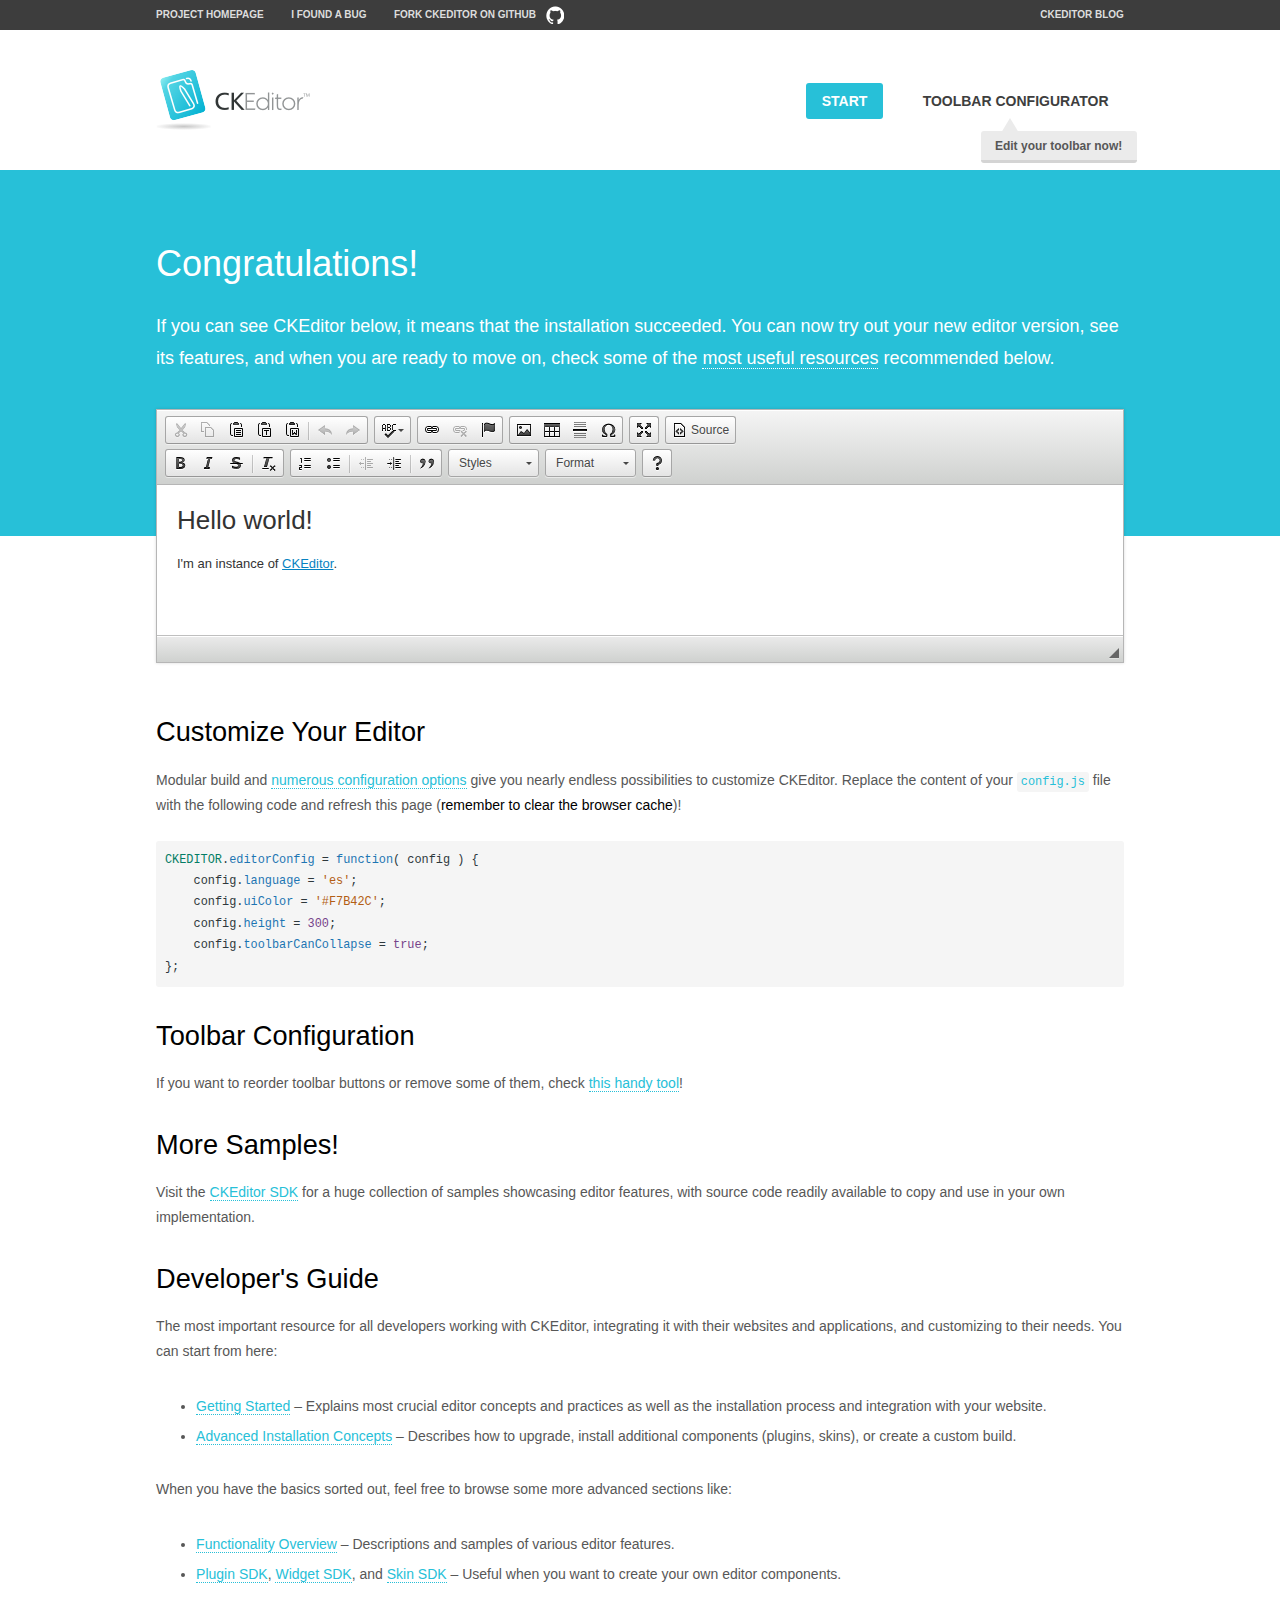
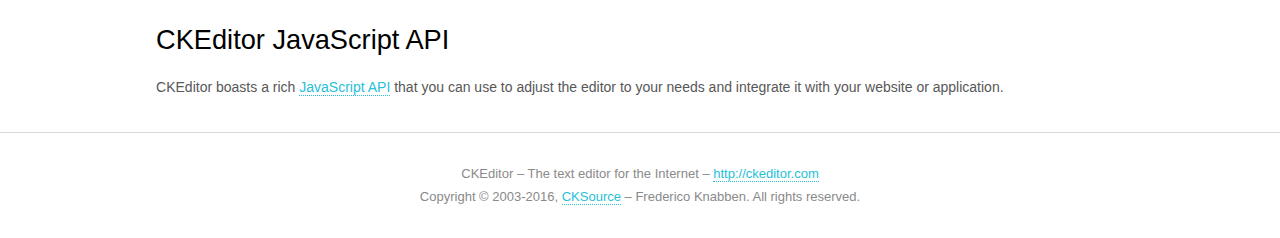
<file: frontend/plugins/ckeditor/samples/index.html>
<!DOCTYPE html>
<!--
Copyright (c) 2003-2016, CKSource - Frederico Knabben. All rights reserved.
For licensing, see LICENSE.md or http://ckeditor.com/license
-->
<html>
<head>
	<meta charset="utf-8">
	<title>CKEditor Sample</title>
	<script src="../ckeditor.js"></script>
	<script src="js/sample.js"></script>
	<link rel="stylesheet" href="css/samples.css">
	<link rel="stylesheet" href="toolbarconfigurator/lib/codemirror/neo.css">
</head>
<body id="main">

<nav class="navigation-a">
	<div class="grid-container">
		<ul class="navigation-a-left grid-width-70">
			<li><a href="http://ckeditor.com">Project Homepage</a></li>
			<li><a href="http://dev.ckeditor.com/">I found a bug</a></li>
			<li><a href="http://github.com/ckeditor/ckeditor-dev" class="icon-pos-right icon-navigation-a-github">Fork CKEditor on GitHub</a></li>
		</ul>
		<ul class="navigation-a-right grid-width-30">
			<li><a href="http://ckeditor.com/blog-list">CKEditor Blog</a></li>
		</ul>
	</div>
</nav>

<header class="header-a">
	<div class="grid-container">
		<h1 class="header-a-logo grid-width-30">
			<a href="index.html"><img src="img/logo.png" alt="CKEditor Sample"></a>
		</h1>

		<nav class="navigation-b grid-width-70">
			<ul>
				<li><a href="index.html" class="button-a button-a-background">Start</a></li>
				<li><a href="toolbarconfigurator/index.html" class="button-a">Toolbar configurator <span class="balloon-a balloon-a-nw">Edit your toolbar now!</span></a></li>
			</ul>
		</nav>
	</div>
</header>

<main>
	<div class="adjoined-top">
		<div class="grid-container">
			<div class="content grid-width-100">
				<h1>Congratulations!</h1>
				<p>
					If you can see CKEditor below, it means that the installation succeeded.
					You can now try out your new editor version, see its features, and when you are ready to move on, check some of the <a href="#sample-customize">most useful resources</a> recommended below.
				</p>
			</div>
		</div>
	</div>
	<div class="adjoined-bottom">
		<div class="grid-container">
			<div class="grid-width-100">
				<div id="editor">
					<h1>Hello world!</h1>
					<p>I'm an instance of <a href="http://ckeditor.com">CKEditor</a>.</p>
				</div>
			</div>
		</div>
	</div>

	<div class="grid-container">
		<div class="content grid-width-100">
			<section id="sample-customize">
				<h2>Customize Your Editor</h2>
				<p>Modular build and <a href="http://docs.ckeditor.com/#!/guide/dev_configuration">numerous configuration options</a> give you nearly endless possibilities to customize CKEditor. Replace the content of your <code><a href="../config.js">config.js</a></code> file with the following code and refresh this page (<strong>remember to clear the browser cache</strong>)!</p>
		<pre class="cm-s-neo CodeMirror"><code><span style="padding-right: 0.1px;"><span class="cm-variable">CKEDITOR</span>.<span class="cm-property">editorConfig</span> <span class="cm-operator">=</span> <span class="cm-keyword">function</span>( <span class="cm-def">config</span> ) {</span>
<span style="padding-right: 0.1px;"><span class="cm-tab">	</span><span class="cm-variable-2">config</span>.<span class="cm-property">language</span> <span class="cm-operator">=</span> <span class="cm-string">'es'</span>;</span>
<span style="padding-right: 0.1px;"><span class="cm-tab">	</span><span class="cm-variable-2">config</span>.<span class="cm-property">uiColor</span> <span class="cm-operator">=</span> <span class="cm-string">'#F7B42C'</span>;</span>
<span style="padding-right: 0.1px;"><span class="cm-tab">	</span><span class="cm-variable-2">config</span>.<span class="cm-property">height</span> <span class="cm-operator">=</span> <span class="cm-number">300</span>;</span>
<span style="padding-right: 0.1px;"><span class="cm-tab">	</span><span class="cm-variable-2">config</span>.<span class="cm-property">toolbarCanCollapse</span> <span class="cm-operator">=</span> <span class="cm-atom">true</span>;</span>
<span style="padding-right: 0.1px;">};</span></code></pre>
			</section>

			<section>
				<h2>Toolbar Configuration</h2>
				<p>If you want to reorder toolbar buttons or remove some of them, check <a href="toolbarconfigurator/index.html">this handy tool</a>!</p>
			</section>

			<section>
				<h2>More Samples!</h2>
				<p>Visit the <a href="http://sdk.ckeditor.com">CKEditor SDK</a> for a huge collection of samples showcasing editor features, with source code readily available to copy and use in your own implementation.</p>
			</section>

			<section>
				<h2>Developer's Guide</h2>
				<p>The most important resource for all developers working with CKEditor, integrating it with their websites and applications, and customizing to their needs. You can start from here:</p>
				<ul>
					<li><a href="http://docs.ckeditor.com/#!/guide/dev_installation">Getting Started</a> &ndash; Explains most crucial editor concepts and practices as well as the installation process and integration with your website.</li>
					<li><a href="http://docs.ckeditor.com/#!/guide/dev_advanced_installation">Advanced Installation Concepts</a> &ndash; Describes how to upgrade, install additional components (plugins, skins), or create a custom build.</li>
				</ul>
					<p>When you have the basics sorted out, feel free to browse some more advanced sections like:</p>
				<ul>
					<li><a href="http://docs.ckeditor.com/#!/guide/dev_features">Functionality Overview</a> &ndash; Descriptions and samples of various editor features.</li>
					<li><a href="http://docs.ckeditor.com/#!/guide/plugin_sdk_intro">Plugin SDK</a>, <a href="http://docs.ckeditor.com/#!/guide/widget_sdk_intro">Widget SDK</a>, and <a href="http://docs.ckeditor.com/#!/guide/skin_sdk_intro">Skin SDK</a> &ndash; Useful when you want to create your own editor components.</li>
				</ul>
			</section>

			<section>
				<h2>CKEditor JavaScript API</h2>
				<p>CKEditor boasts a rich <a href="http://docs.ckeditor.com/#!/api">JavaScript API</a> that you can use to adjust the editor to your needs and integrate it with your website or application.</p>
			</section>
		</div>
	</div>
</main>

<footer class="footer-a grid-container">
	<div class="grid-container">
		<p class="grid-width-100">
			CKEditor &ndash; The text editor for the Internet &ndash; <a class="samples" href="http://ckeditor.com/">http://ckeditor.com</a>
		</p>
		<p class="grid-width-100" id="copy">
			Copyright &copy; 2003-2016, <a class="samples" href="http://cksource.com/">CKSource</a> &ndash; Frederico Knabben. All rights reserved.
		</p>
	</div>
</footer>
<script>
	initSample();
</script>

</body>
</html>
</file>
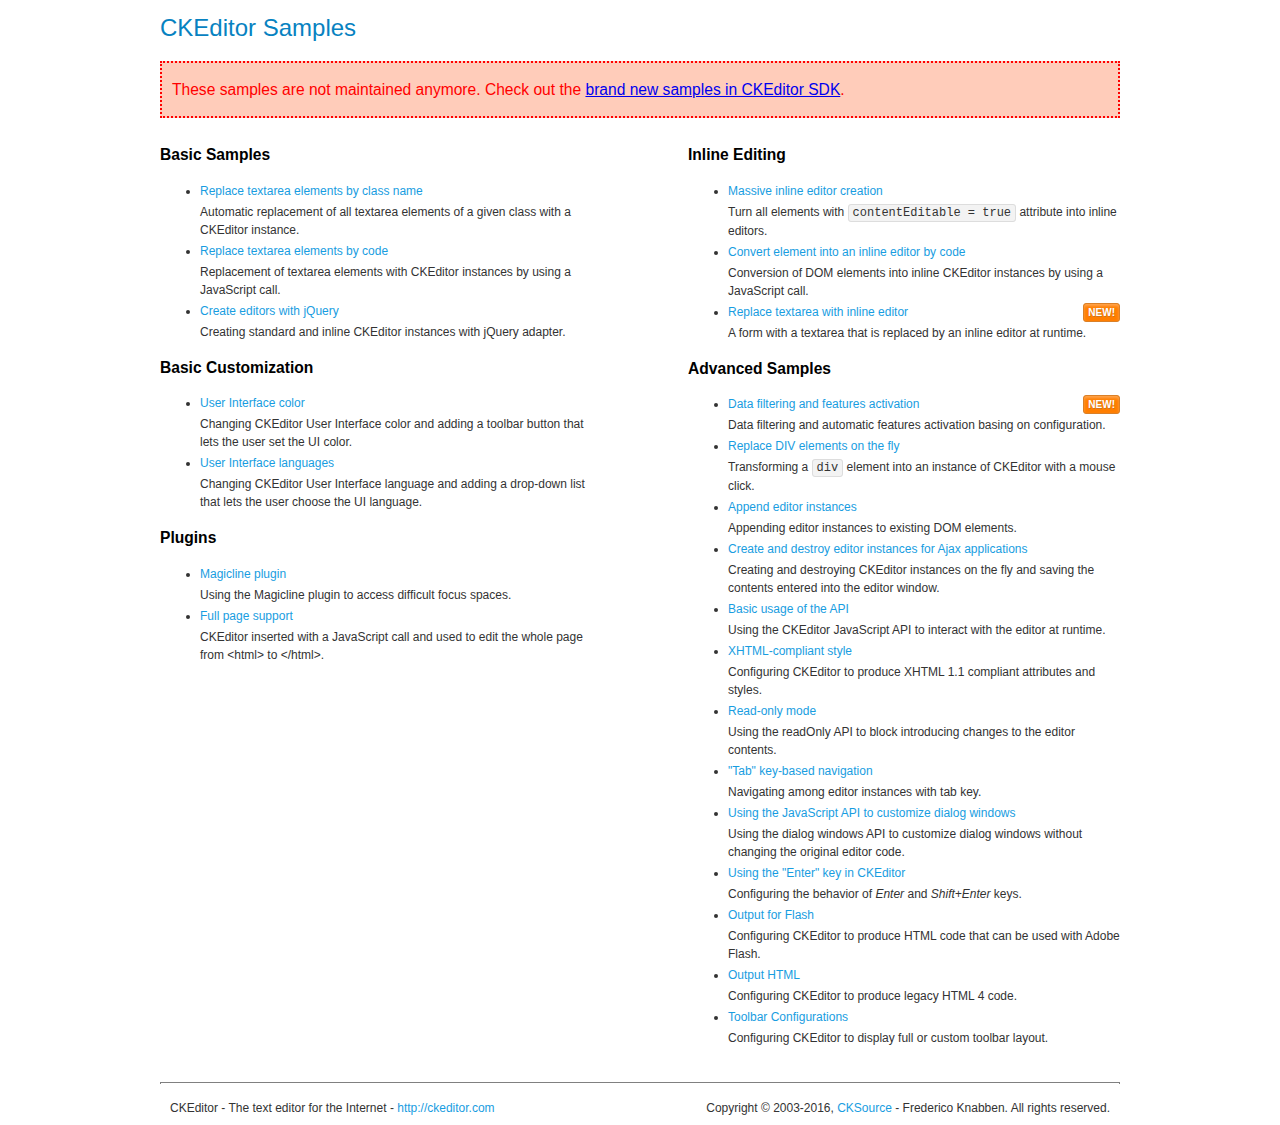
<file: frontend/plugins/ckeditor/samples/old/index.html>
<!DOCTYPE html>
<!--
Copyright (c) 2003-2016, CKSource - Frederico Knabben. All rights reserved.
For licensing, see LICENSE.md or http://ckeditor.com/license
-->
<html>
<head>
	<meta charset="utf-8">
	<title>CKEditor Samples</title>
	<link rel="stylesheet" href="sample.css">
</head>
<body>
	<h1 class="samples">
		CKEditor Samples
	</h1>
	<div class="warning deprecated">
		These samples are not maintained anymore. Check out the <a href="http://sdk.ckeditor.com/">brand new samples in CKEditor SDK</a>.
	</div>
	<div class="twoColumns">
		<div class="twoColumnsLeft">
			<h2 class="samples">
				Basic Samples
			</h2>
			<dl class="samples">
				<dt><a class="samples" href="replacebyclass.html">Replace textarea elements by class name</a></dt>
				<dd>Automatic replacement of all textarea elements of a given class with a CKEditor instance.</dd>

				<dt><a class="samples" href="replacebycode.html">Replace textarea elements by code</a></dt>
				<dd>Replacement of textarea elements with CKEditor instances by using a JavaScript call.</dd>

				<dt><a class="samples" href="jquery.html">Create editors with jQuery</a></dt>
				<dd>Creating standard and inline CKEditor instances with jQuery adapter.</dd>
			</dl>

			<h2 class="samples">
				Basic Customization
			</h2>
			<dl class="samples">
				<dt><a class="samples" href="uicolor.html">User Interface color</a></dt>
				<dd>Changing CKEditor User Interface color and adding a toolbar button that lets the user set the UI color.</dd>

				<dt><a class="samples" href="uilanguages.html">User Interface languages</a></dt>
				<dd>Changing CKEditor User Interface language and adding a drop-down list that lets the user choose the UI language.</dd>
			</dl>


			<h2 class="samples">Plugins</h2>
<dl class="samples">
<dt><a class="samples" href="magicline/magicline.html">Magicline plugin</a></dt>
<dd>Using the Magicline plugin to access difficult focus spaces.</dd>

<dt><a class="samples" href="wysiwygarea/fullpage.html">Full page support</a></dt>
<dd>CKEditor inserted with a JavaScript call and used to edit the whole page from &lt;html&gt; to &lt;/html&gt;.</dd>
</dl>
		</div>
		<div class="twoColumnsRight">
			<h2 class="samples">
				Inline Editing
			</h2>
			<dl class="samples">
				<dt><a class="samples" href="inlineall.html">Massive inline editor creation</a></dt>
				<dd>Turn all elements with <code>contentEditable = true</code> attribute into inline editors.</dd>

				<dt><a class="samples" href="inlinebycode.html">Convert element into an inline editor by code</a></dt>
				<dd>Conversion of DOM elements into inline CKEditor instances by using a JavaScript call.</dd>

				<dt><a class="samples" href="inlinetextarea.html">Replace textarea with inline editor</a> <span class="new">New!</span></dt>
				<dd>A form with a textarea that is replaced by an inline editor at runtime.</dd>

				
			</dl>

			<h2 class="samples">
				Advanced Samples
			</h2>
			<dl class="samples">
				<dt><a class="samples" href="datafiltering.html">Data filtering and features activation</a> <span class="new">New!</span></dt>
				<dd>Data filtering and automatic features activation basing on configuration.</dd>

				<dt><a class="samples" href="divreplace.html">Replace DIV elements on the fly</a></dt>
				<dd>Transforming a <code>div</code> element into an instance of CKEditor with a mouse click.</dd>

				<dt><a class="samples" href="appendto.html">Append editor instances</a></dt>
				<dd>Appending editor instances to existing DOM elements.</dd>

				<dt><a class="samples" href="ajax.html">Create and destroy editor instances for Ajax applications</a></dt>
				<dd>Creating and destroying CKEditor instances on the fly and saving the contents entered into the editor window.</dd>

				<dt><a class="samples" href="api.html">Basic usage of the API</a></dt>
				<dd>Using the CKEditor JavaScript API to interact with the editor at runtime.</dd>

				<dt><a class="samples" href="xhtmlstyle.html">XHTML-compliant style</a></dt>
				<dd>Configuring CKEditor to produce XHTML 1.1 compliant attributes and styles.</dd>

				<dt><a class="samples" href="readonly.html">Read-only mode</a></dt>
				<dd>Using the readOnly API to block introducing changes to the editor contents.</dd>

				<dt><a class="samples" href="tabindex.html">"Tab" key-based navigation</a></dt>
				<dd>Navigating among editor instances with tab key.</dd>


				
<dt><a class="samples" href="dialog/dialog.html">Using the JavaScript API to customize dialog windows</a></dt>
<dd>Using the dialog windows API to customize dialog windows without changing the original editor code.</dd>

<dt><a class="samples" href="enterkey/enterkey.html">Using the &quot;Enter&quot; key in CKEditor</a></dt>
<dd>Configuring the behavior of <em>Enter</em> and <em>Shift+Enter</em> keys.</dd>

<dt><a class="samples" href="htmlwriter/outputforflash.html">Output for Flash</a></dt>
<dd>Configuring CKEditor to produce HTML code that can be used with Adobe Flash.</dd>

<dt><a class="samples" href="htmlwriter/outputhtml.html">Output HTML</a></dt>
<dd>Configuring CKEditor to produce legacy HTML 4 code.</dd>

<dt><a class="samples" href="toolbar/toolbar.html">Toolbar Configurations</a></dt>
<dd>Configuring CKEditor to display full or custom toolbar layout.</dd>

			</dl>
		</div>
	</div>
	<div id="footer">
		<hr>
		<p>
			CKEditor - The text editor for the Internet - <a class="samples" href="http://ckeditor.com/">http://ckeditor.com</a>
		</p>
		<p id="copy">
			Copyright &copy; 2003-2016, <a class="samples" href="http://cksource.com/">CKSource</a> - Frederico Knabben. All rights reserved.
		</p>
	</div>
</body>
</html>
</file>
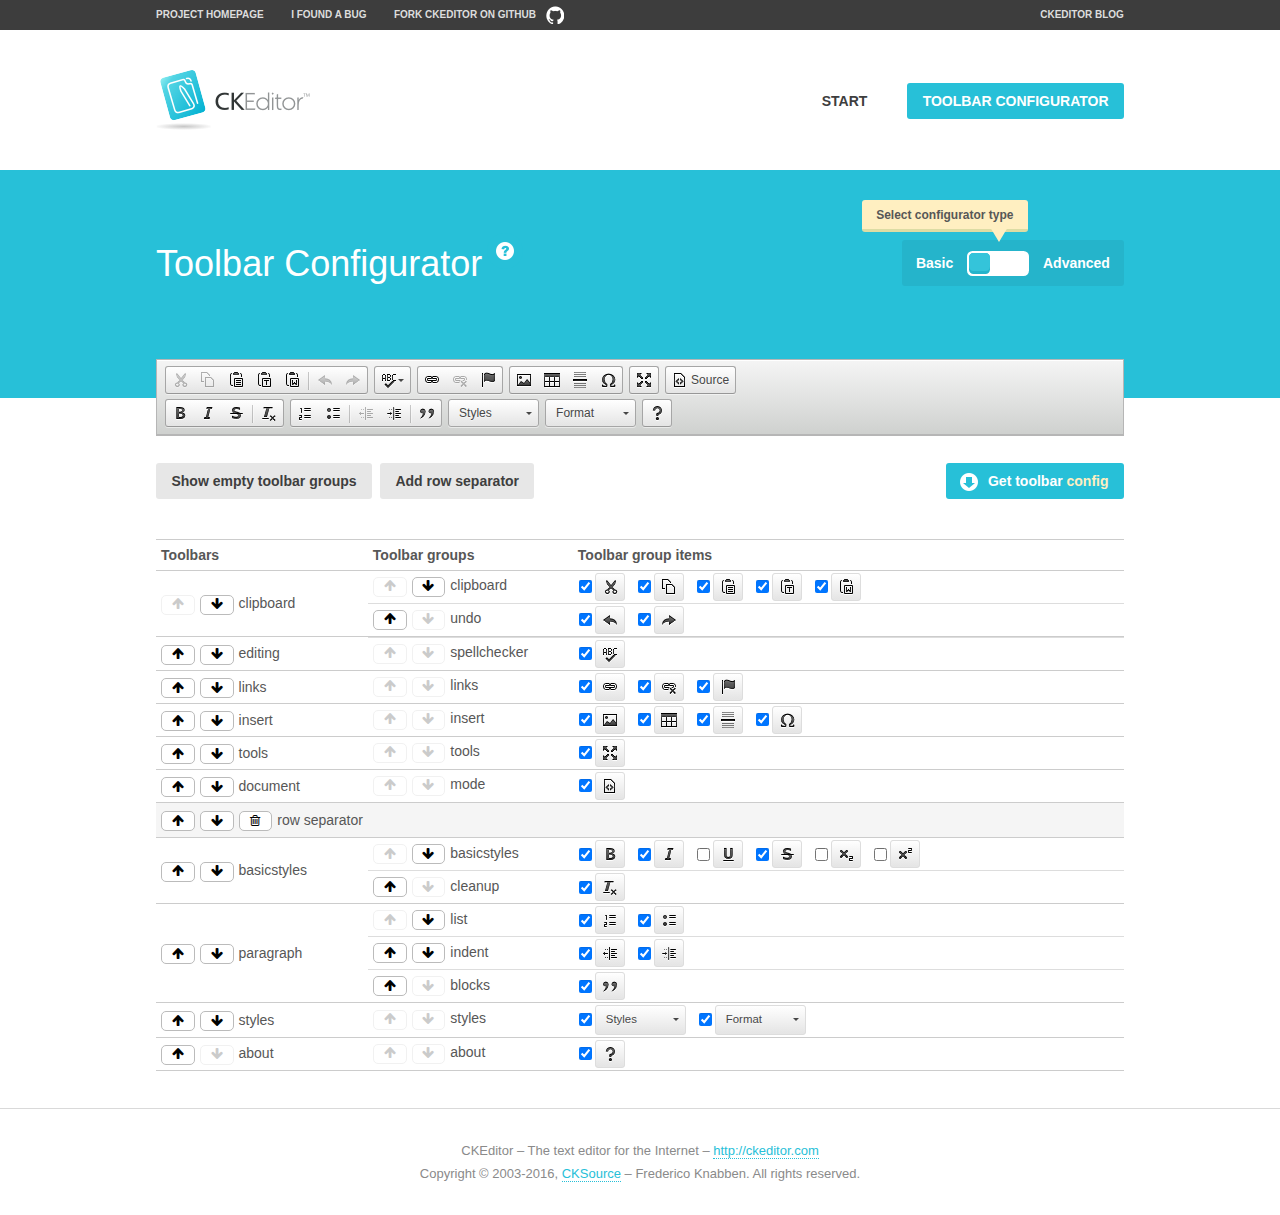
<file: frontend/plugins/ckeditor/samples/toolbarconfigurator/index.html>
<!DOCTYPE html>
<!--
Copyright (c) 2003-2016, CKSource - Frederico Knabben. All rights reserved.
For licensing, see LICENSE.md or http://ckeditor.com/license
-->
<!--[if IE 8]><html class="ie8"><![endif]-->
<!--[if gt IE 8]><html><![endif]-->
<!--[if !IE]><!--><html><!--<![endif]-->
<head>
	<meta charset="utf-8">
	<title>Toolbar Configurator</title>
	<script src="../../ckeditor.js"></script>
	<script>
		if ( CKEDITOR.env.ie && CKEDITOR.env.version < 9 )
			CKEDITOR.tools.enableHtml5Elements( document );
	</script>
	<link rel="stylesheet" href="lib/codemirror/codemirror.css">
	<link rel="stylesheet" href="lib/codemirror/show-hint.css">
	<link rel="stylesheet" href="lib/codemirror/neo.css">
	<link rel="stylesheet" href="css/fontello.css">
	<link rel="stylesheet" href="../css/samples.css">
</head>
<body id="toolbar">

<nav class="navigation-a">
	<div class="grid-container">
		<ul class="navigation-a-left grid-width-70">
			<li><a href="http://ckeditor.com">Project Homepage</a></li>
			<li><a href="http://dev.ckeditor.com/">I found a bug</a></li>
			<li><a href="http://github.com/ckeditor/ckeditor-dev" class="icon-pos-right icon-navigation-a-github">Fork CKEditor on GitHub</a></li>
		</ul>
		<ul class="navigation-a-right grid-width-30">
			<li><a href="http://ckeditor.com/blog-list">CKEditor Blog</a></li>
		</ul>
	</div>
</nav>

<header class="header-a">
	<div class="grid-container">
		<h1 class="header-a-logo grid-width-30">
			<a href="../index.html"><img src="../img/logo.png" alt="CKEditor Logo"></a>
		</h1>
		<nav class="navigation-b grid-width-70">
			<ul>
				<li><a href="../index.html"  class="button-a">Start</a></li>
				<li><a href="index.html"  class="button-a button-a-background">Toolbar configurator</a></li>
			</ul>
		</nav>
	</div>
</header>

<main>
	<div class="adjoined-top">
		<div class="grid-container">
			<div class="content grid-width-100">
				<div class="grid-container-nested">
					<h1 class="grid-width-60">
						Toolbar Configurator
						<a href="#help-content" type="button" title="Configurator help" id="help" class="button-a button-a-background button-a-no-text icon-pos-left icon-question-mark">Help</a>
					</h1>

					<div class="grid-width-40 grid-switch-magic">
						<div class="switch">
							<span class="balloon-a balloon-a-se">Select configurator type</span>
							<input type="radio" name="radio" data-num="1" id="radio-basic" />
							<input type="radio" name="radio" data-num="2" id="radio-advanced" />
							<label data-for="1" for="radio-basic">Basic</label>
							<span class="switch-inner">
								<span class="handler"></span>
							</span>
							<label data-for="2" for="radio-advanced">Advanced</label>
						</div>
					</div>
				</div>
			</div>
		</div>
	</div>
	<div class="adjoined-bottom">
		<div class="grid-container">
			<div class="grid-width-100">
				<div class="editors-container">
					<div id="editor-basic"></div>
					<div id="editor-advanced"></div>
				</div>
			</div>
		</div>
	</div>

	<div class="grid-container configurator">
		<div class="content grid-width-100">
			<div class="configurator">
				<div>
					<div id="toolbarModifierWrapper"></div>
				</div>
			</div>
		</div>
	</div>

	<div id="help-content">
		<div class="grid-container">
			<div class="grid-width-100">
				<h2>What Am I Doing Here?</h2>

				<div class="grid-container grid-container-nested">
					<div class="basic">
						<div class="grid-width-50">
							<p>Arrange <a href="http://docs.ckeditor.com/#!/api/CKEDITOR.config-cfg-toolbarGroups">toolbar groups</a>, toggle <a href="http://docs.ckeditor.com/#!/api/CKEDITOR.config-cfg-removeButtons">button visibility</a> according to your needs and get your toolbar configuration.</p>
							<p>You can replace the content of the <a href="../../config.js"><code>config.js</code></a> file with the generated configuration. If you already set some configuration options you will need to merge both configurations.</p>
						</div>
						<div class="grid-width-50">
							<p>Read more about different ways of <a href="http://docs.ckeditor.com/#!/guide/dev_configuration">setting configuration</a> and do not forget about <strong>clearing browser cache</strong>.</p>
							<p>Arranging toolbar groups is the recommended way of configuring the toolbar, but if you need more freedom you can use the <a href="#advanced">advanced configurator</a>.</p>
						</div>
					</div>
					<div class="advanced" style="display: none;">
						<div class="grid-width-50">
							<p>With this code editor you can edit your <a href="http://docs.ckeditor.com/#!/api/CKEDITOR.config-cfg-toolbar">toolbar configuration</a> live.</p>
							<p>You can replace the content of the <a href="../../config.js"><code>config.js</code></a> file with the generated configuration. If you already set some configuration options you will need to merge both configurations.</p>
						</div>
						<div class="grid-width-50">
							<p>Read more about different ways of <a href="http://docs.ckeditor.com/#!/guide/dev_configuration">setting configuration</a> and do not forget about <strong>clearing browser cache</strong>.</p>
						</div>
					</div>
				</div>

				<p class="grid-container grid-container-nested">
					<button type="button" class="help-content-close grid-width-100 button-a button-a-background">Got it. Let's play!</button>
				</p>
			</div>
		</div>
	</div>
</main>

<footer class="footer-a grid-container">
	<p class="grid-width-100">
		CKEditor &ndash; The text editor for the Internet &ndash; <a class="samples" href="http://ckeditor.com/">http://ckeditor.com</a>
	</p>
	<p class="grid-width-100" id="copy">
		Copyright &copy; 2003-2016, <a class="samples" href="http://cksource.com/">CKSource</a> &ndash; Frederico Knabben. All rights reserved.
	</p>
</footer>

<script src="lib/codemirror/codemirror.js"></script>
<script src="lib/codemirror/javascript.js"></script>
<script src="lib/codemirror/show-hint.js"></script>

<script src="js/fulltoolbareditor.js"></script>
<script src="js/abstracttoolbarmodifier.js"></script>
<script src="js/toolbarmodifier.js"></script>
<script src="js/toolbartextmodifier.js"></script>
<script src="../js/sf.js"></script>

<script>
	( function() {
		'use strict';

		var mode = ( window.location.hash.substr( 1 ) === 'advanced' ) ? 'advanced' : 'basic',
			configuratorSection = CKEDITOR.document.findOne( 'main > .grid-container.configurator' ),
			basicInstruction = CKEDITOR.document.findOne( '#help-content .basic' ),
			advancedInstruction = CKEDITOR.document.findOne( '#help-content .advanced' ),

			// Configurator mode switcher.
			modeSwitchBasic = CKEDITOR.document.getById( 'radio-basic' ),
			modeSwitchAdvanced = CKEDITOR.document.getById( 'radio-advanced' );

		// Initial setup
		function updateSwitcher() {
			if ( mode === 'advanced' ) {
				modeSwitchAdvanced.$.checked = true;
			} else {
				modeSwitchBasic.$.checked = true;
			}
		}

		updateSwitcher();

		CKEDITOR.document.getWindow().on( 'hashchange', function( e ) {
			var hash = window.location.hash.substr( 1 );
			if ( !( hash === 'advanced' || hash === 'basic' ) ) {
				return;
			}
			mode = hash;
			onToolbarsDone( mode );
		} );

		CKEDITOR.document.getWindow().on( 'resize', function() {
			updateToolbar( ( mode === 'basic' ? toolbarModifier : toolbarTextModifier )[ 'editorInstance' ] );
		} );

		function onRefresh( modifier ) {
			modifier = modifier || this;

			if ( mode === 'basic' && modifier instanceof ToolbarConfigurator.ToolbarTextModifier ) {
				return;
			}

			// CodeMirror container becomes visible, so we need to refresh and to avoid rendering problems.
			if ( mode === 'advanced' && modifier instanceof ToolbarConfigurator.ToolbarTextModifier ) {
				modifier.codeContainer.refresh();
			}

			updateToolbar( modifier.editorInstance );
		}

		function updateToolbar( editor ) {
			var editorContainer = editor.container;

			// Not always editor is loaded.
			if ( !editorContainer ) {
				return;
			}

			var displayStyle = editorContainer.getStyle( 'display' );

			editorContainer.setStyle( 'display', 'block' );

			var newHeight = editorContainer.getSize( 'height' );

			var newMarginTop = parseInt( editorContainer.getComputedStyle( 'margin-top' ), 10 );
			newMarginTop = ( isNaN( newMarginTop ) ? 0 : Number( newMarginTop ) );

			var newMarginBottom = parseInt( editorContainer.getComputedStyle( 'margin-bottom' ), 10 );
			newMarginBottom = ( isNaN( newMarginBottom ) ? 0 : Number( newMarginBottom ) );

			var result = newHeight + newMarginTop + newMarginBottom;

			editorContainer.setStyle( 'display', displayStyle );

			editor.container.getAscendant( 'div' ).setStyle( 'height', result + 'px' );
		}

		var toolbarModifier = new ToolbarConfigurator.ToolbarModifier( 'editor-basic' );

		var done = 0;
		toolbarModifier.init( onToolbarInit );
		toolbarModifier.onRefresh = onRefresh;

		CKEDITOR.document.getById( 'toolbarModifierWrapper' ).append( toolbarModifier.mainContainer );

		var toolbarTextModifier = new ToolbarConfigurator.ToolbarTextModifier( 'editor-advanced' );
		toolbarTextModifier.init( onToolbarInit );
		toolbarTextModifier.onRefresh = onRefresh;

		function onToolbarInit() {
			if ( ++done === 2 ) {
				onToolbarsDone();

				positionSticky.watch( CKEDITOR.document.findOne( '.toolbar' ), function() {
					return mode === 'advanced';
				} );
			}
		}

		function onToolbarsDone() {
			if ( mode === 'basic' ) {
				toggleModeBasic( false );
			} else {
				toggleModeAdvanced( false );
			}

			updateSwitcher();

			setTimeout( function() {
				CKEDITOR.document.findOne( '.editors-container' ).addClass( 'active' );
				CKEDITOR.document.findOne( '#toolbarModifierWrapper' ).addClass( 'active' );
			}, 200 );
		}

		CKEDITOR.document.getById( 'toolbarModifierWrapper' ).append( toolbarTextModifier.mainContainer );

		function toogleModeSwitch( onElement, offElement, onModifier, offModifier ) {
			onElement.addClass( 'fancy-button-active' );
			offElement.removeClass( 'fancy-button-active' );

			onModifier.showUI();
			offModifier.hideUI();
		}

		function toggleModeBasic( callOnRefresh ) {
			callOnRefresh = ( callOnRefresh !== false );
			mode = 'basic';
			window.location.hash = '#basic';
			toogleModeSwitch( modeSwitchBasic, modeSwitchAdvanced, toolbarModifier, toolbarTextModifier );

			configuratorSection.removeClass( 'freed-width' );
			basicInstruction.show();
			advancedInstruction.hide();

			callOnRefresh && onRefresh( toolbarModifier );
		}

		function toggleModeAdvanced( callOnRefresh ) {
			callOnRefresh = ( callOnRefresh !== false );
			mode = 'advanced';
			window.location.hash = '#advanced';
			toogleModeSwitch( modeSwitchAdvanced, modeSwitchBasic, toolbarTextModifier, toolbarModifier );

			configuratorSection.addClass( 'freed-width' );
			advancedInstruction.show();
			basicInstruction.hide();

			callOnRefresh && onRefresh( toolbarTextModifier );
		}

		modeSwitchBasic.on( 'click', toggleModeBasic );
		modeSwitchAdvanced.on( 'click', toggleModeAdvanced );

		//
		// Position:sticky for the toolbar.
		//

		// Will make elements behave like they were styled with position:sticky.
		var positionSticky = {
			// Store object: {
			// 		element: CKEDITOR.dom.element, // Element which will float.
			// 		placeholder: CKEDITOR.dom.element, // Placeholder which is place to prevent page bounce.
			// 		isFixed: boolean // Whether element float now.
			// }
			watched: [],

			active: [],

			staticContainer: null,

			init: function() {
				var element = CKEDITOR.dom.element.createFromHtml(
					'<div class="staticContainer">' +
						'<div class="grid-container" >' +
							'<div class="grid-width-100">' +
								'<div class="inner"></div>' +
							'</div>' +
						'</div>' +
					'</div>' );

				this.staticContainer = element.findOne( '.inner' );

				CKEDITOR.document.getBody().append( element );
			},

			watch: function( element, preventFunc ) {
				this.watched.push( {
					element: element,
					placeholder: new CKEDITOR.dom.element( 'div' ),
					isFixed: false,
					preventFunc: preventFunc
				} );
			},

			checkAll: function() {
				for ( var i = 0; i < this.watched.length; i++ ) {
					this.check( this.watched[ i ] );
				}
			},

			check: function( element ) {
				var isFixed = element.isFixed;
				var shouldBeFixed = this.shouldBeFixed( element );

				// Nothing to be done.
				if ( isFixed === shouldBeFixed ) {
					return;
				}

				var placeholder = element.placeholder;

				if ( isFixed ) {
					// Unfixing.

					element.element.insertBefore( placeholder );
					placeholder.remove();

					element.element.removeStyle( 'margin' );

					this.active.splice( CKEDITOR.tools.indexOf( this.active, element ), 1 );

				} else {
					// Fixing.
					placeholder.setStyle( 'width', element.element.getSize( 'width' ) + 'px' );
					placeholder.setStyle( 'height', element.element.getSize( 'height' ) + 'px' );
					placeholder.setStyle( 'margin-bottom', element.element.getComputedStyle( 'margin-bottom' ) );
					placeholder.setStyle( 'display', element.element.getComputedStyle( 'display' ) );
					placeholder.insertAfter( element.element );

					this.staticContainer.append( element.element );

					this.active.push( element );
				}

				element.isFixed = !element.isFixed;
			},

			shouldBeFixed: function( element ) {
				if ( element.preventFunc && element.preventFunc() ) {
					return false;
				}

				// If element is already fixed we are checking it's placeholder.
				var related = ( element.isFixed ? element.placeholder : element.element ),
					clientRect = related.$.getBoundingClientRect(),
					staticHeight = this.staticContainer.getSize('height' ),
					elemHeight = element.element.getSize( 'height' );

				if ( element.isFixed ) {
					return ( clientRect.top + elemHeight < staticHeight );
				} else {
					return ( clientRect.top < staticHeight );
				}
			}
		};

		positionSticky.init();

		CKEDITOR.document.getWindow().on( 'scroll',
			new CKEDITOR.tools.eventsBuffer( 100, positionSticky.checkAll, positionSticky ).input
		);

		// Make the toolbar sticky.
		positionSticky.watch( CKEDITOR.document.findOne( '.editors-container' ) );

		// Help button and help-content.
		( function() {
			var helpButton = CKEDITOR.document.getById( 'help' ),
				helpContent = CKEDITOR.document.getById( 'help-content' );

			// Don't show help button on IE8 because it's unsupported by Pico Modal.
			if ( CKEDITOR.env.ie && CKEDITOR.env.version == 8 ) {
				helpButton.hide();
			} else {
				// Display help modal when the button is clicked.
				helpButton.on( 'click', function( evt ) {
					SF.modal( {
						// Clone modal content from DOM.
						content: helpContent.getHtml(),

						afterCreate: function( modal ) {
							// Enable modal content button to close the modal.
							new CKEDITOR.dom.element( modal.modalElem() ).findOne( '.help-content-close' ).once( 'click', modal.close );
						}
					} ).show();
				} );
			}
		} )();
	} )();
</script>
</body>
</html>
</file>
<file: frontend/plugins/ckeditor/samples/css/samples.css>
/**
 * @license Copyright (c) 2003-2016, CKSource - Frederico Knabben. All rights reserved.
 * For licensing, see LICENSE.md or http://ckeditor.com/license
 */
@media (max-width: 900px) {
  .global-is-mobile-hidden {
    display: none !important;
  }
}
article,
aside,
details,
figcaption,
figure,
footer,
header,
hgroup,
main,
menu,
nav,
section {
  display: block;
}
body,
html {
  margin: 0;
  padding: 0;
  font: 16px / 1.8 Arial, 'Helvetica Neue', Helvetica, sans-serif;
  font-weight: 300;
  color: #575757;
}
.grid-width-10 {
  width: 10%;
}
.grid-width-20 {
  width: 20%;
}
.grid-width-30 {
  width: 30%;
}
.grid-width-40 {
  width: 40%;
}
.grid-width-50 {
  width: 50%;
}
.grid-width-60 {
  width: 60%;
}
.grid-width-70 {
  width: 70%;
}
.grid-width-80 {
  width: 80%;
}
.grid-width-90 {
  width: 90%;
}
.grid-width-100 {
  width: 100%;
}
@media (max-width: 900px) {
  .grid-width-10,
  .grid-width-20,
  .grid-width-30,
  .grid-width-40,
  .grid-width-50,
  .grid-width-60,
  .grid-width-70,
  .grid-width-80,
  .grid-width-90,
  .grid-width-100 {
    width: 100%;
  }
}
*[class*="grid-width"] {
  -webkit-box-sizing: border-box;
  -moz-box-sizing: border-box;
  box-sizing: border-box;
  padding-left: 4%;
  padding-right: 4%;
  float: left;
}
*[class*="grid-width"]:after,
.grid-container:after,
*[class*="grid-width"]:before,
.grid-container:before {
  content: '';
  display: block;
  overflow: hidden;
  visibility: hidden;
  font-size: 0;
  line-height: 0;
  width: 0;
  height: 0;
}
*[class*="grid-width"]:after,
.grid-container:after {
  clear: both;
}
.grid-container {
  -webkit-box-sizing: border-box;
  -moz-box-sizing: border-box;
  box-sizing: border-box;
  margin-left: auto;
  margin-right: auto;
}
.grid-container-nested *[class*="grid-width"]:first-child {
  padding-left: 0;
}
.grid-container-nested *[class*="grid-width"]:last-child {
  padding-right: 0;
}
@media (max-width: 900px) {
  .grid-container-nested *[class*="grid-width"]:first-child {
    padding-left: 4%;
  }
  .grid-container-nested *[class*="grid-width"]:last-child {
    padding-right: 4%;
  }
}
.header-a {
  min-height: 140px;
  overflow: hidden;
}
.header-a .header-a-logo {
  margin: 40px 0 0;
}
@media (max-width: 900px) {
  .header-a .header-a-logo {
    text-align: center;
  }
}
.header-a .header-a-logo img {
  border: transparent;
}
.navigation-a {
  height: 30px;
  background: #3d3d3d;
  position: absolute;
  left: 0;
  right: 0;
  top: 0;
  padding: 0;
  overflow: hidden;
}
@media (max-width: 900px) {
  .navigation-a {
    text-align: center;
  }
}
.navigation-a ul {
  list-style: none;
  margin: 0;
  overflow: hidden;
}
.navigation-a ul li,
.navigation-a ul li a {
  display: inline-block;
}
@media (max-width: 900px) {
  .navigation-a ul {
    width: auto;
    text-overflow: ellipsis;
    white-space: nowrap;
    display: inline-block;
    float: none;
  }
  .navigation-a ul:before,
  .navigation-a ul:after {
    display: none;
  }
}
.navigation-a ul.navigation-a-left {
  text-align: left;
}
@media (max-width: 900px) {
  .navigation-a ul.navigation-a-left {
    padding-right: 0;
  }
}
.navigation-a ul.navigation-a-right {
  text-align: right;
}
@media (max-width: 900px) {
  .navigation-a ul.navigation-a-right {
    padding-left: 23px;
  }
}
.navigation-a ul li + li {
  margin-left: 23px;
}
.navigation-a ul li a {
  font-size: 10px;
  font-size: 0.625rem;
  line-height: 18px;
  line-height: 1.13rem;
  line-height: 30px;
  float: left;
  color: #dddddd;
  font-weight: bold;
  text-decoration: none;
  text-transform: uppercase;
}
.navigation-a ul li a:hover {
  cursor: pointer;
  color: #ffffff;
}
.icon-navigation-a-github:before,
.icon-navigation-a-github:after {
  background-image: url("[data-uri]");
}
.navigation-b {
  text-align: right;
  margin: 52px 0 0;
  overflow: visible;
}
@media (max-width: 900px) {
  .navigation-b {
    text-align: center;
    margin-top: 20px;
    padding: 0;
  }
}
.navigation-b ul {
  padding: 0;
  list-style: none;
  margin: 0;
  overflow: visible;
}
.navigation-b ul li,
.navigation-b ul li a {
  display: inline-block;
}
@media (max-width: 900px) {
  .navigation-b ul {
    display: table;
    width: 100%;
    padding-bottom: 1.5em;
  }
}
@media (max-width: 900px) {
  .navigation-b ul li {
    display: table-row;
  }
}
.navigation-b ul li + li {
  margin-left: 20px;
}
@media (max-width: 900px) {
  .navigation-b ul li + li {
    margin-left: 0;
  }
}
.navigation-b ul li a {
  -webkit-box-sizing: border-box;
  -moz-box-sizing: border-box;
  box-sizing: border-box;
  text-transform: uppercase;
  text-decoration: none;
  outline: none;
}
@media (max-width: 900px) {
  .navigation-b ul li a {
    width: 100%;
    -webkit-border-radius: 0;
    -webkit-background-clip: padding-box;
    -moz-border-radius: 0;
    -moz-background-clip: padding;
    border-radius: 0;
    background-clip: padding-box;
  }
}
.footer-a {
  font-size: 13px;
  font-size: 0.8125rem;
  line-height: 23.4px;
  line-height: 1.46rem;
  padding-top: 2.25em;
  padding-bottom: 2.25em;
  overflow: hidden;
  color: #8a8a8a;
}
.footer-a a {
  color: #27c0d8;
  text-decoration: none;
  border-bottom: 1px dotted #27c0d8;
}
.footer-a a:hover {
  color: #23adc2;
}
.footer-a p {
  margin: 0;
  display: inline-block;
  text-align: center;
}
.content {
  font-size: 14px;
  font-size: 0.875rem;
  line-height: 25.2px;
  line-height: 1.57rem;
  overflow: hidden;
  padding-top: 1.5em;
  padding-bottom: 1.5em;
}
.content p {
  margin: 0.75em 0;
}
.content ul,
.content ol,
.content pre,
.content blockquote,
.content textarea:not([class^="cke"]),
.content .cke {
  margin: 1.875em 0;
}
.content code,
.content kbd {
  -webkit-border-radius: 3px;
  -webkit-background-clip: padding-box;
  -moz-border-radius: 3px;
  -moz-background-clip: padding;
  border-radius: 3px;
  background-clip: padding-box;
  padding: 3px 4px;
}
.content pre,
.content code,
.content kbd,
.content blockquote {
  background: #f5f5f5;
}
.content blockquote,
.content pre {
  background: none;
  border-left: 4px solid #27c0d8;
  padding: 1.5em 2.25em;
}
.content p a,
.content ul a,
.content ol a,
.content blockquote a,
.content h1 a,
.content h2 a,
.content h3 a,
.content h4 a,
.content h5 a {
  color: #27c0d8;
  text-decoration: none;
  border-bottom: 1px dotted #27c0d8;
}
.content p a:hover,
.content ul a:hover,
.content ol a:hover,
.content blockquote a:hover,
.content h1 a:hover,
.content h2 a:hover,
.content h3 a:hover,
.content h4 a:hover,
.content h5 a:hover {
  color: #23adc2;
}
.content h1,
.content h2,
.content h3,
.content h4,
.content h5 {
  color: #000;
  font-weight: 100;
}
.content h1 code,
.content h2 code,
.content h3 code,
.content h4 code,
.content h5 code,
.content h1 kbd,
.content h2 kbd,
.content h3 kbd,
.content h4 kbd,
.content h5 kbd {
  font-size: inherit;
}
.content h1 a.content-heading-anchor,
.content h2 a.content-heading-anchor,
.content h3 a.content-heading-anchor,
.content h4 a.content-heading-anchor,
.content h5 a.content-heading-anchor {
  font-weight: 100;
  vertical-align: middle;
  opacity: 0;
  border: 0;
}
.content h1:hover a.content-heading-anchor,
.content h2:hover a.content-heading-anchor,
.content h3:hover a.content-heading-anchor,
.content h4:hover a.content-heading-anchor,
.content h5:hover a.content-heading-anchor {
  opacity: 1;
}
.content h1:target a,
.content h2:target a,
.content h3:target a,
.content h4:target a,
.content h5:target a {
  -webkit-animation: targetLinkOpacity 0.5s linear alternate;
  -moz-animation: targetLinkOpacity 0.5s linear alternate;
  -o-animation: targetLinkOpacity 0.5s linear alternate;
  animation: targetLinkOpacity 0.5s linear alternate;
  opacity: 1;
}
.content input,
.content select,
.content textarea:not([class^="cke"]) {
  -webkit-border-radius: 3px;
  -webkit-background-clip: padding-box;
  -moz-border-radius: 3px;
  -moz-background-clip: padding;
  border-radius: 3px;
  background-clip: padding-box;
  -webkit-box-shadow: inset 0 1px 1px rgba(0, 0, 0, 0.08);
  -moz-box-shadow: inset 0 1px 1px rgba(0, 0, 0, 0.08);
  box-shadow: inset 0 1px 1px rgba(0, 0, 0, 0.08);
  font: inherit;
  color: inherit;
  border: 1px solid #d9d9d9;
  padding: .2em .5em;
}
.content input:focus,
.content select:focus,
.content textarea:not([class^="cke"]):focus {
  border-color: #66afe9;
  outline: 0;
  -webkit-box-shadow: inset 0 1px 1px rgba(0, 0, 0, 0.08), 0 0 8px #93c6ef;
  -moz-box-shadow: inset 0 1px 1px rgba(0, 0, 0, 0.08), 0 0 8px #93c6ef;
  box-shadow: inset 0 1px 1px rgba(0, 0, 0, 0.08), 0 0 8px #93c6ef;
}
.content abbr {
  border-bottom: 1px dotted #666;
  cursor: pointer;
}
.content blockquote {
  font-style: italic;
  font-family: Georgia, Times, "Times New Roman", serif;
  font-size: 16px;
  font-size: 1rem;
  line-height: 28.8px;
  line-height: 1.8rem;
}
.content em {
  font-style: italic;
}
.content h1 {
  font-size: 36px;
  font-size: 2.25rem;
  line-height: 64.8px;
  line-height: 4.05rem;
  margin: 1.125em 0 0;
}
.content h2 {
  font-size: 27.2px;
  font-size: 1.7rem;
  line-height: 48.96px;
  line-height: 3.06rem;
  margin: 0.9em 0 0;
}
.content h3 {
  font-size: 24px;
  font-size: 1.5rem;
  line-height: 43.2px;
  line-height: 2.7rem;
  font-weight: 500;
  margin: 0.75em 0 0;
}
.content h4 {
  font-size: 19.2px;
  font-size: 1.2rem;
  line-height: 34.56px;
  line-height: 2.16rem;
  font-weight: 500;
  margin: 0.75em 0 0;
}
.content h5 {
  font-size: 17.6px;
  font-size: 1.1rem;
  line-height: 31.68px;
  line-height: 1.98rem;
  font-weight: 500;
  margin: 0.75em 0 0;
}
.content hr {
  border: 0;
  border-top: 4px solid #d9d9d9;
  margin: 1.5em 0;
}
.content input[type="text"] {
  height: 1.8em;
  line-height: 1.8em;
}
.content input[type="button"] {
  -webkit-appearance: button;
  -moz-appearance: button;
  appearance: button;
}
.content kbd {
  font-size: 12px;
  font-size: 0.75rem;
  line-height: 21.6px;
  line-height: 1.35rem;
  font-family: Arial, 'Helvetica Neue', Helvetica, sans-serif;
  padding: 2px 6px;
  -webkit-box-shadow: 0 0 4px #ffffff inset, 0 2px 0 #d9d9d9;
  -moz-box-shadow: 0 0 4px #ffffff inset, 0 2px 0 #d9d9d9;
  box-shadow: 0 0 4px #ffffff inset, 0 2px 0 #d9d9d9;
}
.content p img {
  vertical-align: middle;
}
.content p pre {
  padding: 1.5em;
}
.content pre {
  padding: 0;
  border: 0;
  tab-size: 4;
  -o-tab-size: 4;
  -moz-tab-size: 4;
}
.content pre,
.content code {
  font-size: 11.89px;
  font-size: 0.743rem;
  line-height: 21.4px;
  line-height: 1.34rem;
  font-family: Consolas, Menlo, Monaco, Lucida Console, Liberation Mono, DejaVu Sans Mono, Bitstream Vera Sans Mono, Courier New, monospace, serif;
}
.content pre a,
.content code a {
  border: 0;
}
.content pre code {
  padding: 0.75em;
  display: block;
}
.content strong {
  color: #000;
}
.content ul ul,
.content ol ul,
.content ul ol,
.content ol ol {
  margin: 0.75em 0;
}
.content ul li,
.content ol li {
  font-size: 14px;
  font-size: 0.875rem;
  line-height: 30.24px;
  line-height: 1.89rem;
}
.content textarea:not([class^="cke"]) {
  width: 100%;
}
.content div.todo {
  border: 2px dotted #444;
  padding: 10px;
  margin: 60px 0 10px 0;
  /* Remove me some day */
}
.content div.todo:before {
  content: "TODO";
  font-weight: bold;
}
body a.button-a,
body button.button-a,
body input.button-a {
  -webkit-border-radius: 3px;
  -webkit-background-clip: padding-box;
  -moz-border-radius: 3px;
  -moz-background-clip: padding;
  border-radius: 3px;
  background-clip: padding-box;
  font-size: 14px;
  font-size: 0.875rem;
  line-height: 25.2px;
  line-height: 1.57rem;
  height: 36px;
  line-height: 36px;
  padding: 0 1.1em;
  font-weight: 700;
  color: #3e3e3e;
  white-space: nowrap;
  text-decoration: none;
  display: inline-block;
  cursor: pointer;
  border: 0;
  vertical-align: middle;
  margin: 1px 0;
  background: transparent;
}
body a.button-a.icon-pos-left,
body button.button-a.icon-pos-left,
body input.button-a.icon-pos-left {
  padding-left: .8em;
}
body a.button-a.icon-pos-right,
body button.button-a.icon-pos-right,
body input.button-a.icon-pos-right {
  padding-right: .8em;
}
body a.button-a.button-a-no-text,
body button.button-a.button-a-no-text,
body input.button-a.button-a-no-text {
  -webkit-border-radius: 100px;
  -webkit-background-clip: padding-box;
  -moz-border-radius: 100px;
  -moz-background-clip: padding;
  border-radius: 100px;
  background-clip: padding-box;
  width: 36px;
  padding: 0;
  text-indent: -999px;
  overflow: hidden;
  position: relative;
  text-align: center;
}
body a.button-a.button-a-no-text:before,
body button.button-a.button-a-no-text:before,
body input.button-a.button-a-no-text:before {
  position: absolute;
  left: 50%;
  top: 50%;
  margin: -9px 0 0 -9px;
}
@media (max-width: 900px) {
  body a.button-a.button-a-mobile-collapsed,
  body button.button-a.button-a-mobile-collapsed,
  body input.button-a.button-a-mobile-collapsed {
    -webkit-border-radius: 100px;
    -webkit-background-clip: padding-box;
    -moz-border-radius: 100px;
    -moz-background-clip: padding;
    border-radius: 100px;
    background-clip: padding-box;
    width: 36px;
    padding: 0;
    text-indent: -999px;
    overflow: hidden;
    position: relative;
    text-align: center;
  }
  body a.button-a.button-a-mobile-collapsed:before,
  body button.button-a.button-a-mobile-collapsed:before,
  body input.button-a.button-a-mobile-collapsed:before {
    position: absolute;
    left: 50%;
    top: 50%;
    margin: -9px 0 0 -9px;
  }
  body a.button-a.button-a-mobile-collapsed:before,
  body button.button-a.button-a-mobile-collapsed:before,
  body input.button-a.button-a-mobile-collapsed:before {
    position: absolute;
    left: 50%;
    top: 50%;
    margin: -9px 0 0 -9px;
  }
}
body a.button-a:active,
body button.button-a:active,
body input.button-a:active,
body a.button-a:hover,
body button.button-a:hover,
body input.button-a:hover {
  color: #fff;
  background: #23adc2;
}
body a.button-a:focus,
body button.button-a:focus,
body input.button-a:focus {
  border-color: #66afe9;
  outline: 0;
  -webkit-box-shadow: inset 0 1px 1px rgba(0, 0, 0, 0.075), 0 0 8px #93c6ef;
  -moz-box-shadow: inset 0 1px 1px rgba(0, 0, 0, 0.075), 0 0 8px #93c6ef;
  box-shadow: inset 0 1px 1px rgba(0, 0, 0, 0.075), 0 0 8px #93c6ef;
}
body a.button-a-soft,
body button.button-a-soft,
body input.button-a-soft {
  background: #e7e7e7;
}
body a.button-a-soft:active,
body button.button-a-soft:active,
body input.button-a-soft:active,
body a.button-a-soft:hover,
body button.button-a-soft:hover,
body input.button-a-soft:hover {
  color: #3e3e3e;
  background: #cecece;
}
body a.button-a-background,
body button.button-a-background,
body input.button-a-background,
body a.navigation-b ul li a:hover,
body button.navigation-b ul li a:hover,
body input.navigation-b ul li a:hover {
  color: #fff;
  background: #27c0d8;
}
body a.button-a-background:active,
body button.button-a-background:active,
body input.button-a-background:active,
body a.button-a-background:hover,
body button.button-a-background:hover,
body input.button-a-background:hover,
body a.navigation-b ul li a:hover:active,
body button.navigation-b ul li a:hover:active,
body input.navigation-b ul li a:hover:active,
body a.navigation-b ul li a:hover:hover,
body button.navigation-b ul li a:hover:hover,
body input.navigation-b ul li a:hover:hover {
  color: #fff;
  background: #23adc2;
}
.balloon-a {
  font-size: 12px;
  font-size: 0.75rem;
  line-height: 21.6px;
  line-height: 1.35rem;
  -webkit-border-radius: 3px;
  -webkit-background-clip: padding-box;
  -moz-border-radius: 3px;
  -moz-background-clip: padding;
  border-radius: 3px;
  background-clip: padding-box;
  border-bottom: 3px solid #d4d4d4;
  background: #ebebeb;
  display: inline-block;
  white-space: nowrap;
  padding: .4em 1.2em .2em;
  font-weight: 700;
  position: relative;
  z-index: 1000;
  text-transform: none;
  color: #575757;
}
.balloon-a:hover {
  color: #575757;
}
.balloon-a:before {
  content: '';
  width: 0;
  height: 0;
  border-style: solid;
  position: absolute;
}
.balloon-a-ne:before,
.balloon-a-nw:before {
  top: -13px;
  border-width: 0 9px 15.6px 9px;
  border-color: transparent transparent #ebebeb transparent;
}
.balloon-a-se:before,
.balloon-a-sw:before {
  bottom: -13px;
  border-width: 15.6px 9px 0 9px;
  border-color: #ebebeb transparent transparent transparent;
}
.balloon-a-nw:before,
.balloon-a-sw:before {
  left: 20px;
}
.balloon-a-ne:before,
.balloon-a-se:before {
  right: 20px;
}
.icon-pos-left:before,
.icon-pos-right:after {
  content: '';
  display: inline-block;
  width: 18px;
  height: 18px;
  vertical-align: middle;
  background-repeat: no-repeat;
}
.icon-pos-left:before {
  margin-right: 10px;
}
.icon-pos-right:after {
  margin-left: 10px;
}
.icon-download:before,
.icon-download:after {
  background-image: url("[data-uri]");
}
.icon-question-mark:before,
.icon-question-mark:after {
  background-image: url("[data-uri]");
}
.icon-close:before,
.icon-close:after {
  background-image: url("[data-uri]");
}
.ie8 .switch > * {
  vertical-align: middle;
}
.ie8 .switch input[type="radio"] {
  margin: 0 0.25em;
  display: inline-block;
}
.ie8 .switch label {
  margin-left: 0 !important;
  margin-right: 0 !important;
}
.ie8 .switch label[data-for="1"] {
  float: left;
}
.ie8 .switch label[data-for="2"] {
  float: right;
}
.ie8 .switch .switch-inner {
  display: none;
}
.switch {
  font-size: 14px;
  font-size: 0.875rem;
  line-height: 25.2px;
  line-height: 1.57rem;
  font-weight: bold;
  background-color: #27c0d8;
  overflow: hidden;
  display: inline-block;
  padding: 0.75em 0.25em;
  color: #fff;
  -webkit-border-radius: 3px;
  -webkit-background-clip: padding-box;
  -moz-border-radius: 3px;
  -moz-background-clip: padding;
  border-radius: 3px;
  background-clip: padding-box;
  position: relative;
}
.switch input[type="radio"] {
  display: none;
}
.switch label {
  position: relative;
  z-index: 2;
  float: left;
  cursor: pointer;
  padding: 0 0.75em;
}
.switch label:hover {
  text-decoration: underline;
}
.switch .switch-inner {
  float: left;
  background-color: #FFF;
  height: 1.5em;
  width: 4.125em;
  padding: 2px;
  margin: 0 0.25em;
  -webkit-border-radius: 5.5px;
  -webkit-background-clip: padding-box;
  -moz-border-radius: 5.5px;
  -moz-background-clip: padding;
  border-radius: 5.5px;
  background-clip: padding-box;
}
.switch .switch-inner .handler {
  overflow: hidden;
  position: relative;
  display: block;
  height: 1.5em;
  width: 1.5em;
  background: #25b4cb;
  -webkit-border-radius: 4.5px;
  -webkit-background-clip: padding-box;
  -moz-border-radius: 4.5px;
  -moz-background-clip: padding;
  border-radius: 4.5px;
  background-clip: padding-box;
}
.switch .switch-inner .handler:before {
  content: '';
  display: block;
  position: absolute;
  top: 0;
  right: 0;
  bottom: 3px;
  left: 0;
  background-color: #34c4da;
  -webkit-border-bottom-left-radius: 4.5px;
  -moz-border-radius-bottomleft: 4.5px;
  border-bottom-left-radius: 4.5px;
  -webkit-border-bottom-right-radius: 4.5px;
  -webkit-background-clip: padding-box;
  -moz-border-radius-bottomright: 4.5px;
  -moz-background-clip: padding;
  border-bottom-right-radius: 4.5px;
  background-clip: padding-box;
}
.switch:hover .switch-inner .handler:before {
  background: #45c9dd;
}
.switch input[data-num="2"]:checked ~ .switch-inner > .handler {
  margin-left: auto;
}
.switch input[data-num="2"]:checked ~ label[data-for="1"] {
  padding-right: 5.125em;
  margin-right: -4.375em;
}
.switch input[data-num="1"]:checked ~ label[data-for="2"] {
  padding-left: 5.125em;
  margin-left: -4.375em;
}
.toggler {
  -webkit-user-select: none;
  -moz-user-select: none;
  -ms-user-select: none;
  user-select: none;
}
.toggler label {
  cursor: pointer;
}
.toggler [data-collapse] {
  display: inherit;
}
.toggler [data-expand] {
  display: none;
}
.toggler.collapsed [data-collapse] {
  display: none;
}
.toggler.collapsed [data-expand] {
  display: inherit;
}
.toggler-container {
  overflow: hidden;
}
.toggler-container.collapsed {
  height: 0;
}
.icon-toggler-expanded:before,
.icon-toggler-collapsed:before,
.icon-toggler-expanded:after,
.icon-toggler-collapsed:after {
  background-image: url("[data-uri]");
}
.icon-toggler-expanded.icon-light:before,
.icon-toggler-collapsed.icon-light:before,
.icon-toggler-expanded.icon-light:after,
.icon-toggler-collapsed.icon-light:after {
  background-image: url("[data-uri]");
}
.icon-toggler-expanded:before,
.icon-toggler-expanded:after {
  background-position: top left;
}
.icon-toggler-collapsed:before,
.icon-toggler-collapsed:after {
  background-position: bottom left;
}
.modal {
  padding: 20px;
  border-radius: 3px;
  background-color: white;
  max-width: 700px;
  -webkit-box-sizing: border-box;
  -moz-box-sizing: border-box;
  box-sizing: border-box;
  width: 80% !important;
  top: 50% !important;
  -webkit-transform: translate(-50%, -50%) !important;
  -moz-transform: translate(-50%, -50%) !important;
  -o-transform: translate(-50%, -50%) !important;
  -ms-transform: translate(-50%, -50%) !important;
  transform: translate(-50%, -50%) !important;
}
.modal-close {
  -webkit-border-radius: 100px;
  -webkit-background-clip: padding-box;
  -moz-border-radius: 100px;
  -moz-background-clip: padding;
  border-radius: 100px;
  background-clip: padding-box;
  cursor: pointer;
  height: 18px;
  width: 18px;
  position: absolute;
  top: 10px;
  right: 10px;
  font-size: 17px;
  text-align: center;
  line-height: 19px;
  background: #cccccc;
}
main .grid-container,
header .grid-container,
.navigation-a > div,
footer > div {
  max-width: 968px;
}
.header-a {
  margin-top: 30px;
}
.footer-a {
  border-top: 1px solid #d9d9d9;
}
.adjoined-top {
  background-color: #27c0d8;
  color: #fff;
}
.adjoined-top .content h1,
.adjoined-top .content h2,
.adjoined-top .content h3,
.adjoined-top .content h4,
.adjoined-top .content h5 {
  color: #fff;
}
.adjoined-top .content p {
  font-size: 18px;
  font-size: 1.125rem;
  line-height: 32.4px;
  line-height: 2.02rem;
  font-weight: 100;
}
.adjoined-top .content p a {
  text-decoration: none;
  border-bottom: 1px dotted #fff;
  color: inherit;
}
.adjoined-top .content p a:hover {
  color: #e6e6e6;
}
.adjoined-top .content button {
  color: #fff;
}
.adjoined-top .content strong {
  color: #fff;
}
.adjoined-top .content code {
  font-size: inherit;
  color: #27c0d8;
}
.adjoined-bottom {
  position: relative;
}
.adjoined-bottom:before {
  z-index: -1;
  content: '';
  background: #27c0d8;
  position: absolute;
  top: 0;
  left: 0;
  right: 0;
  height: 50%;
}
main .grid-container,
header .grid-container,
.navigation-a > div,
footer > div {
  max-width: 1052px;
}
main .grid-container.freed-width {
  max-width: none;
}
.switch {
  background: #25b4cb;
  float: right;
  overflow: visible;
}
.switch .balloon-a {
  position: absolute;
  top: -40px;
  right: 50%;
  margin-right: -15px;
  background: #FFEFC1;
  border-bottom-color: #DCDCA4;
}
.switch .balloon-a:before {
  border-color: #FFEFC1 transparent transparent transparent;
}
#toolbar .editors-container {
  overflow: hidden;
  height: 0;
  transition: height 200ms;
}
#toolbar .editors-container.active {
  height: auto;
}
#main #editor {
  background: #FFF;
  padding: 2% 4%;
  border: dashed 5px #27c0d8;
}
div.cke a.cke_button,
div.cke .cke_combo_button {
  border-bottom: none;
}
div.cke a.cke_button.cke_combo_button,
div.cke .cke_combo_button.cke_combo_button {
  border-bottom: 1px solid #a6a6a6;
}
#main .adjoined-top:before {
  height: 335px;
}
#toolbar .adjoined-top:before {
  height: 219px;
}
#toolbar .adjoined-top .grid-container-nested {
  height: 147px;
}
.content .grid-switch-magic {
  margin: 3.5em 0 0;
}
#info-box {
  padding-bottom: 0;
}
#info-box > div {
  width: 100%;
  text-align: right;
}
#info-box > div .toggler {
  padding-right: 0;
}
#info-box > div .toggler:hover {
  background: transparent;
  color: #000;
}
#info-box > div .toggler:hover > label {
  text-decoration: underline;
}
#info-box > div h2 {
  float: left;
  margin-top: 0;
}
#info-box > div#instructions-container {
  text-align: left;
}
#toolbarModifierWrapper {
  overflow: hidden;
  height: 0;
  opacity: 0;
  transition: height 200ms;
}
#toolbarModifierWrapper.active {
  height: auto;
  opacity: 1;
}
header {
  overflow: visible;
}
header div.grid-container {
  overflow: visible;
}
header .navigation-b {
  overflow: visible;
}
header .navigation-b ul {
  overflow: visible;
}
header .navigation-b a {
  position: relative;
}
header .balloon-a {
  position: absolute;
  top: 48px;
  left: 50%;
  margin-left: -35px;
}
@media (max-width: 1140px) {
  header .balloon-a {
    left: auto;
    margin-left: auto;
    right: 50%;
    margin-right: -35px;
  }
  header .balloon-a:before {
    left: auto;
    right: 22px;
  }
}
@media (max-width: 900px) {
  header .balloon-a {
    display: none;
  }
}
#toolbar .cke_toolbar {
  pointer-events: none;
  -webkit-user-select: none;
  -moz-user-select: none;
  -ms-user-select: none;
  user-select: none;
  cursor: default;
}
.some-toolbar-active .cke_toolbar {
  zoom: 1;
  filter: alpha(opacity=50);
  -webkit-opacity: 0.5;
  -moz-opacity: 0.5;
  opacity: 0.5;
}
.cke_toolbar.active {
  position: relative;
  zoom: 1;
  filter: alpha(opacity=100);
  -webkit-opacity: 1;
  -moz-opacity: 1;
  opacity: 1;
}
.cke_toolbar.active:after {
  content: '';
  display: block;
  position: absolute;
  top: 0;
  right: 6px;
  bottom: 5px;
  left: 0;
  -webkit-border-radius: 5px;
  -webkit-background-clip: padding-box;
  -moz-border-radius: 5px;
  -moz-background-clip: padding;
  border-radius: 5px;
  background-clip: padding-box;
  -webkit-box-shadow: 0px 0px 15px 3px #fff4b0;
  -moz-box-shadow: 0px 0px 15px 3px #fff4b0;
  box-shadow: 0px 0px 15px 3px #fff4b0;
}
.cke_toolbar.active .cke_toolgroup {
  -webkit-box-shadow: none;
  -moz-box-shadow: none;
  box-shadow: none;
  border-color: #e3c300;
}
.cke_toolbar.active .cke_combo,
.cke_toolbar.active .cke_toolgroup {
  position: relative;
  z-index: 2;
}
.cke_toolbar.active .cke_combo_button {
  -webkit-box-shadow: none;
  -moz-box-shadow: none;
  box-shadow: none;
}
.unselectable {
  -webkit-user-select: none;
  -moz-user-select: none;
  -ms-user-select: none;
  user-select: none;
}
.toolbar {
  padding: 5px 0;
  margin-bottom: 2.4em;
  overflow: hidden;
  background: #fff;
}
.toolbar button.button-a.cke_button {
  cursor: pointer;
  display: inline-block;
  padding: 4px 6px;
  outline: 0;
  border: 1px solid #a6a6a6;
}
.toolbar button.button-a.hidden {
  display: none;
}
.toolbar button.button-a.left {
  float: left;
  margin-right: 8px;
}
.toolbar button.button-a.right {
  float: right;
  margin-left: 8px;
}
.toolbar button.button-a .highlight {
  color: #ffefc1;
}
.configContainer.hidden,
.toolbarModifier.hidden,
.toolbarModifier-hints.hidden {
  display: none;
}
.toolbarModifier :focus,
.toolbar button:focus,
.configContainer textarea.configCode:focus {
  outline: none;
}
div.toolbarModifier {
  padding: 0;
  overflow: hidden;
  width: 100%;
  position: relative;
  display: table;
  border-collapse: collapse;
}
div.toolbarModifier ::-moz-focus-inner {
  border: 0;
}
div.toolbarModifier .empty {
  display: none;
}
div.toolbarModifier.empty-visible .empty {
  display: table-row;
  zoom: 1;
  filter: alpha(opacity=60);
  -webkit-opacity: 0.6;
  -moz-opacity: 0.6;
  opacity: 0.6;
}
div.toolbarModifier .empty > p {
  line-height: 31px;
}
div.toolbarModifier > ul {
  padding: 0;
  margin: 0;
  border-top: 1px solid #cccccc;
  width: 100%;
}
div.toolbarModifier > ul[data-type="table-header"] {
  display: table-header-group;
}
div.toolbarModifier > ul[data-type="table-body"] {
  display: table-row-group;
}
div.toolbarModifier > ul p {
  padding: 0;
  margin: 0;
}
div.toolbarModifier > ul > li {
  display: table-row;
}
div.toolbarModifier > ul > li[data-type="header"] {
  font-weight: bold;
  user-select: none;
  cursor: default;
}
div.toolbarModifier > ul > li[data-type="group"],
div.toolbarModifier > ul > li[data-type="separator"] {
  border-bottom: 1px solid #cccccc;
}
div.toolbarModifier > ul > li[data-type="subgroup"] {
  border-top: 1px solid #eee;
}
div.toolbarModifier > ul > li[data-type="subgroup"]:first-child {
  border-top: none;
}
div.toolbarModifier > ul > li[data-type="group"].active,
div.toolbarModifier > ul > li[data-type="group"]:hover,
div.toolbarModifier > ul > li[data-type="separator"].active,
div.toolbarModifier > ul > li[data-type="separator"]:hover {
  overflow: hidden;
  z-index: 2;
}
div.toolbarModifier > ul > li[data-type="group"].active,
div.toolbarModifier > ul > li[data-type="separator"].active,
div.toolbarModifier > ul > li[data-type="group"].active:hover,
div.toolbarModifier > ul > li[data-type="separator"].active:hover {
  background: #f0fafb;
}
div.toolbarModifier > ul > li[data-type="group"]:hover,
div.toolbarModifier > ul > li[data-type="separator"]:hover {
  background: #fffbe3;
}
div.toolbarModifier > ul > li[data-type="separator"] {
  background: #f5f5f5;
}
div.toolbarModifier > ul > li[data-type="separator"]:after {
  content: '';
  width: 100%;
}
div.toolbarModifier > ul > li[data-type="separator"] > p {
  padding: 2px 5px;
}
div.toolbarModifier > ul > li > p,
div.toolbarModifier > ul > li > ul {
  display: table-cell;
  vertical-align: middle;
}
div.toolbarModifier > ul > li p {
  padding-left: 5px;
  min-width: 200px;
}
div.toolbarModifier > ul > li p span {
  white-space: nowrap;
  cursor: default;
}
div.toolbarModifier > ul > li p span button {
  font-size: 12.666px;
  margin-right: 5px;
  cursor: pointer;
  background: #fff;
  -webkit-border-radius: 5px;
  -webkit-background-clip: padding-box;
  -moz-border-radius: 5px;
  -moz-background-clip: padding;
  border-radius: 5px;
  background-clip: padding-box;
  border: 1px solid #bbb;
  padding: 0 7px;
  line-height: 12px;
  height: 20px;
}
div.toolbarModifier > ul > li p span button:not(.disabled):hover,
div.toolbarModifier > ul > li p span button:not(.disabled):focus {
  color: #fff;
  background-color: #454545;
  border-color: transparent;
}
div.toolbarModifier > ul > li p span button.move.disabled {
  cursor: default;
  zoom: 1;
  filter: alpha(opacity=20);
  -webkit-opacity: 0.2;
  -moz-opacity: 0.2;
  opacity: 0.2;
}
div.toolbarModifier > ul > li ul {
  border-collapse: collapse;
  padding: 0;
  width: 100%;
}
div.toolbarModifier > ul > li ul li {
  display: table-row;
  list-style-type: none;
  line-height: 1;
}
div.toolbarModifier > ul > li ul li[data-type="subgroup"] {
  border-top: 1px solid #dddddd;
}
div.toolbarModifier > ul > li ul li[data-type="subgroup"]:first-child {
  border-top: 0;
}
div.toolbarModifier > ul > li ul li[data-type="subgroup"] [data-type="button"] {
  -webkit-border-radius: 3px;
  -webkit-background-clip: padding-box;
  -moz-border-radius: 3px;
  -moz-background-clip: padding;
  border-radius: 3px;
  background-clip: padding-box;
  padding: 0 2px;
}
div.toolbarModifier > ul > li ul li[data-type="subgroup"] [data-type="button"]:focus {
  background: rgba(0, 0, 0, 0.04);
}
div.toolbarModifier > ul > li ul li[data-type="subgroup"] [data-type="button"] input {
  vertical-align: middle;
}
div.toolbarModifier > ul > li ul li > p,
div.toolbarModifier > ul > li ul li > ul {
  display: table-cell;
  vertical-align: middle;
}
div.toolbarModifier > ul > li ul li ul {
  padding: 0;
}
div.toolbarModifier > ul > li ul li ul li {
  padding: 0;
  display: inline-block;
  cursor: pointer;
  margin: 2px 5px 2px 0;
}
div.toolbarModifier > ul > li ul li ul li .cke_combo_text {
  cursor: pointer;
  white-space: nowrap;
}
div.toolbarModifier > ul > li ul li ul li .cke_toolgroup,
div.toolbarModifier > ul > li ul li ul li .cke_combo_button {
  cursor: pointer;
  margin: 0;
  vertical-align: middle;
  border: 1px solid #ddd;
  font-size: 11.41px;
  font-size: 0.713rem;
  line-height: 20.54px;
  line-height: 1.28rem;
}
div.toolbarModifier > .codemirror-wrapper {
  overflow-y: auto;
}
div.toolbarModifier-hints {
  float: right;
  width: 350px;
  min-width: 150px;
  overflow-y: auto;
  margin-left: 1.5em;
}
div.toolbarModifier-hints h3 {
  font-size: 18.08px;
  font-size: 1.13rem;
  line-height: 32.54px;
  line-height: 2.03rem;
  padding: 0.36em 1.5em;
  background: #f5f5f5;
  border-bottom: 1px solid #dddddd;
  margin-top: 0;
  margin-bottom: 1.2em;
}
div.toolbarModifier-hints dl {
  margin-bottom: 1.2em;
  overflow: hidden;
}
div.toolbarModifier-hints dl .list-header {
  font-weight: bold;
  border: 0;
  padding-bottom: 0.6em;
}
div.toolbarModifier-hints dl > p {
  text-align: center;
}
div.toolbarModifier-hints dl dt {
  float: left;
  width: 9em;
  clear: both;
  text-align: right;
  border-top: 1px solid #dddddd;
  padding-left: 1.5em;
  padding-right: .1em;
  -webkit-box-sizing: border-box;
  -moz-box-sizing: border-box;
  box-sizing: border-box;
}
div.toolbarModifier-hints dl dt code {
  background: none;
  border: none;
  vertical-align: middle;
}
div.toolbarModifier-hints dl dd {
  margin-left: 10em;
  clear: right;
  padding-right: 1.5em;
}
div.toolbarModifier-hints dl dd code {
  line-height: 2.2em;
}
div.toolbarModifier-hints dl dd:after {
  content: '\00a0';
  display: block;
  clear: left;
  float: right;
  height: 0;
  width: 0;
}
.toolbarModifier-hints,
.configContainer textarea.configCode,
.CodeMirror {
  -webkit-border-radius: 3px;
  -webkit-background-clip: padding-box;
  -moz-border-radius: 3px;
  -moz-background-clip: padding;
  border-radius: 3px;
  background-clip: padding-box;
  border: 1px solid #ccc;
  font-size: 13.01px;
  font-size: 0.813rem;
  line-height: 23.42px;
  line-height: 1.46rem;
}
.configContainer textarea.configCode,
.CodeMirror pre,
.CodeMirror-linenumber {
  font-size: 13.01px;
  font-size: 0.813rem;
  line-height: 23.42px;
  line-height: 1.46rem;
  font-family: Consolas, Menlo, Monaco, Lucida Console, Liberation Mono, DejaVu Sans Mono, Bitstream Vera Sans Mono, Courier New, monospace, serif;
}
.CodeMirror pre {
  border: none;
  padding: 0;
  margin: 0;
}
.configContainer textarea.configCode {
  -webkit-box-sizing: border-box;
  -moz-box-sizing: border-box;
  box-sizing: border-box;
  color: #575757;
  padding: 10px;
  width: 100%;
  min-height: 500px;
  margin: 0;
  resize: none;
  outline: none;
  -moz-tab-size: 4;
  tab-size: 4;
  white-space: pre;
  word-wrap: normal;
  overflow: auto;
}
.CodeMirror-hints.toolbar-modifier {
  padding: 0;
  color: #575757;
  font-size: 14px;
  font-size: 0.875rem;
  line-height: 25.2px;
  line-height: 1.57rem;
  font-family: Consolas, Menlo, Monaco, Lucida Console, Liberation Mono, DejaVu Sans Mono, Bitstream Vera Sans Mono, Courier New, monospace, serif;
}
.CodeMirror-hints.toolbar-modifier .CodeMirror-hint-active {
  color: #575757;
  background: #f0fafb;
}
.CodeMirror-hints.toolbar-modifier > li:hover {
  background: #fffbe3;
}
/* Text modifier */
#toolbarModifierWrapper {
  margin-bottom: 1.2em;
}
#toolbarModifierWrapper .invalid .CodeMirror {
  background: #fff8f8;
  border-color: red;
}
#toolbarModifierWrapper .CodeMirror {
  height: auto;
  padding: 0 0.6em;
}
.staticContainer {
  position: fixed;
  top: 0;
  width: 100%;
  z-index: 10;
}
.staticContainer > .grid-container {
  max-width: 1052px;
}
.staticContainer > .grid-container .inner {
  background: #fff;
}
.staticContainer > .grid-container .inner .toolbar {
  margin-bottom: 0;
}
#help {
  position: relative;
  top: -15px;
  left: -5px;
}
#help-content {
  display: none;
}
/*# sourceMappingURL=[data-uri] */
</file>
<file: frontend/plugins/ckeditor/samples/toolbarconfigurator/lib/codemirror/neo.css>
/* neo theme for codemirror */

/* Color scheme */

.cm-s-neo.CodeMirror {
  background-color:#ffffff;
  color:#2e383c;
  line-height:1.4375;
}
.cm-s-neo .cm-comment {color:#75787b}
.cm-s-neo .cm-keyword, .cm-s-neo .cm-property {color:#1d75b3}
.cm-s-neo .cm-atom,.cm-s-neo .cm-number {color:#75438a}
.cm-s-neo .cm-node,.cm-s-neo .cm-tag {color:#9c3328}
.cm-s-neo .cm-string {color:#b35e14}
.cm-s-neo .cm-variable,.cm-s-neo .cm-qualifier {color:#047d65}


/* Editor styling */

.cm-s-neo pre {
  padding:0;
}

.cm-s-neo .CodeMirror-gutters {
  border:none;
  border-right:10px solid transparent;
  background-color:transparent;
}

.cm-s-neo .CodeMirror-linenumber {
  padding:0;
  color:#e0e2e5;
}

.cm-s-neo .CodeMirror-guttermarker { color: #1d75b3; }
.cm-s-neo .CodeMirror-guttermarker-subtle { color: #e0e2e5; }
</file>
<file: frontend/plugins/ckeditor/samples/old/sample.css>
/*
Copyright (c) 2003-2016, CKSource - Frederico Knabben. All rights reserved.
For licensing, see LICENSE.md or http://ckeditor.com/license
*/

html, body, h1, h2, h3, h4, h5, h6, div, span, blockquote, p, address, form, fieldset, img, ul, ol, dl, dt, dd, li, hr, table, td, th, strong, em, sup, sub, dfn, ins, del, q, cite, var, samp, code, kbd, tt, pre
{
	line-height: 1.5;
}

body
{
	padding: 10px 30px;
}

input, textarea, select, option, optgroup, button, td, th
{
	font-size: 100%;
}

pre
{
	-moz-tab-size: 4;
	tab-size: 4;
}

pre, code, kbd, samp, tt
{
	font-family: monospace,monospace;
	font-size: 1em;
}

body {
	width: 960px;
	margin: 0 auto;
}

code
{
	background: #f3f3f3;
	border: 1px solid #ddd;
	padding: 1px 4px;
	border-radius: 3px;
}

abbr
{
	border-bottom: 1px dotted #555;
	cursor: pointer;
}

.new, .beta
{
	text-transform: uppercase;
	font-size: 10px;
	font-weight: bold;
	padding: 1px 4px;
	margin: 0 0 0 5px;
	color: #fff;
	float: right;
	border-radius: 3px;
}

.new
{
	background: #FF7E00;
	border: 1px solid #DA8028;
	text-shadow: 0 1px 0 #C97626;

	box-shadow: 0 2px 3px 0 #FFA54E inset;
}

.beta
{
	background: #18C0DF;
	border: 1px solid #19AAD8;
	text-shadow: 0 1px 0 #048CAD;
	font-style: italic;

	box-shadow: 0 2px 3px 0 #50D4FD inset;
}

h1.samples
{
	color: #0782C1;
	font-size: 200%;
	font-weight: normal;
	margin: 0;
	padding: 0;
}

h1.samples a
{
	color: #0782C1;
	text-decoration: none;
	border-bottom: 1px dotted #0782C1;
}

.samples a:hover
{
	border-bottom: 1px dotted #0782C1;
}

h2.samples
{
	color: #000000;
	font-size: 130%;
	margin: 15px 0 0 0;
	padding: 0;
}

p, blockquote, address, form, pre, dl, h1.samples, h2.samples
{
	margin-bottom: 15px;
}

ul.samples
{
	margin-bottom: 15px;
}

.clear
{
	clear: both;
}

fieldset
{
	margin: 0;
	padding: 10px;
}

body, input, textarea
{
	color: #333333;
	font-family: Arial, Helvetica, sans-serif;
}

body
{
	font-size: 75%;
}

a.samples
{
	color: #189DE1;
	text-decoration: none;
}

form
{
	margin: 0;
	padding: 0;
}

pre.samples
{
	background-color: #F7F7F7;
	border: 1px solid #D7D7D7;
	overflow: auto;
	padding: 0.25em;
	white-space: pre-wrap; /* CSS 2.1 */
	word-wrap: break-word; /* IE7 */
}

#footer
{
	clear: both;
	padding-top: 10px;
}

#footer hr
{
	margin: 10px 0 15px 0;
	height: 1px;
	border: solid 1px gray;
	border-bottom: none;
}

#footer p
{
	margin: 0 10px 10px 10px;
	float: left;
}

#footer #copy
{
	float: right;
}

#outputSample
{
	width: 100%;
	table-layout: fixed;
}

#outputSample thead th
{
	color: #dddddd;
	background-color: #999999;
	padding: 4px;
	white-space: nowrap;
}

#outputSample tbody th
{
	vertical-align: top;
	text-align: left;
}

#outputSample pre
{
	margin: 0;
	padding: 0;
}

.description
{
	border: 1px dotted #B7B7B7;
	margin-bottom: 10px;
	padding: 10px 10px 0;
	overflow: hidden;
}

label
{
	display: block;
	margin-bottom: 6px;
}

/**
 *	CKEditor editables are automatically set with the "cke_editable" class
 *	plus cke_editable_(inline|themed) depending on the editor type.
 */

/* Style a bit the inline editables. */
.cke_editable.cke_editable_inline
{
	cursor: pointer;
}

/* Once an editable element gets focused, the "cke_focus" class is
   added to it, so we can style it differently. */
.cke_editable.cke_editable_inline.cke_focus
{
	box-shadow: inset 0px 0px 20px 3px #ddd, inset 0 0 1px #000;
	outline: none;
	background: #eee;
	cursor: text;
}

/* Avoid pre-formatted overflows inline editable. */
.cke_editable_inline pre
{
	white-space: pre-wrap;
	word-wrap: break-word;
}

/**
 *	Samples index styles.
 */

.twoColumns,
.twoColumnsLeft,
.twoColumnsRight
{
	overflow: hidden;
}

.twoColumnsLeft,
.twoColumnsRight
{
	width: 45%;
}

.twoColumnsLeft
{
	float: left;
}

.twoColumnsRight
{
	float: right;
}

dl.samples
{
	padding: 0 0 0 40px;
}
dl.samples > dt
{
	display: list-item;
	list-style-type: disc;
	list-style-position: outside;
	margin: 0 0 3px;
}
dl.samples > dd
{
	margin: 0 0 3px;
}
.warning
{
	color: #ff0000;
	background-color: #FFCCBA;
	border: 2px dotted #ff0000;
	padding: 15px 10px;
	margin: 10px 0;
}

.warning.deprecated {
	font-size: 1.3em;
}

/* Used on inline samples */

blockquote
{
	font-style: italic;
	font-family: Georgia, Times, "Times New Roman", serif;
	padding: 2px 0;
	border-style: solid;
	border-color: #ccc;
	border-width: 0;
}

.cke_contents_ltr blockquote
{
	padding-left: 20px;
	padding-right: 8px;
	border-left-width: 5px;
}

.cke_contents_rtl blockquote
{
	padding-left: 8px;
	padding-right: 20px;
	border-right-width: 5px;
}

img.right {
	border: 1px solid #ccc;
	float: right;
	margin-left: 15px;
	padding: 5px;
}

img.left {
	border: 1px solid #ccc;
	float: left;
	margin-right: 15px;
	padding: 5px;
}

.marker
{
	background-color: Yellow;
}
</file>
<file: frontend/plugins/ckeditor/samples/toolbarconfigurator/lib/codemirror/codemirror.css>
/* BASICS */

.CodeMirror {
  /* Set height, width, borders, and global font properties here */
  font-family: monospace;
  height: 300px;
  color: black;
}

/* PADDING */

.CodeMirror-lines {
  padding: 4px 0; /* Vertical padding around content */
}
.CodeMirror pre {
  padding: 0 4px; /* Horizontal padding of content */
}

.CodeMirror-scrollbar-filler, .CodeMirror-gutter-filler {
  background-color: white; /* The little square between H and V scrollbars */
}

/* GUTTER */

.CodeMirror-gutters {
  border-right: 1px solid #ddd;
  background-color: #f7f7f7;
  white-space: nowrap;
}
.CodeMirror-linenumbers {}
.CodeMirror-linenumber {
  padding: 0 3px 0 5px;
  min-width: 20px;
  text-align: right;
  color: #999;
  white-space: nowrap;
}

.CodeMirror-guttermarker { color: black; }
.CodeMirror-guttermarker-subtle { color: #999; }

/* CURSOR */

.CodeMirror div.CodeMirror-cursor {
  border-left: 1px solid black;
}
/* Shown when moving in bi-directional text */
.CodeMirror div.CodeMirror-secondarycursor {
  border-left: 1px solid silver;
}
.CodeMirror.cm-fat-cursor div.CodeMirror-cursor {
  width: auto;
  border: 0;
  background: #7e7;
}
.CodeMirror.cm-fat-cursor div.CodeMirror-cursors {
  z-index: 1;
}

.cm-animate-fat-cursor {
  width: auto;
  border: 0;
  -webkit-animation: blink 1.06s steps(1) infinite;
  -moz-animation: blink 1.06s steps(1) infinite;
  animation: blink 1.06s steps(1) infinite;
}
@-moz-keyframes blink {
  0% { background: #7e7; }
  50% { background: none; }
  100% { background: #7e7; }
}
@-webkit-keyframes blink {
  0% { background: #7e7; }
  50% { background: none; }
  100% { background: #7e7; }
}
@keyframes blink {
  0% { background: #7e7; }
  50% { background: none; }
  100% { background: #7e7; }
}

/* Can style cursor different in overwrite (non-insert) mode */
div.CodeMirror-overwrite div.CodeMirror-cursor {}

.cm-tab { display: inline-block; text-decoration: inherit; }

.CodeMirror-ruler {
  border-left: 1px solid #ccc;
  position: absolute;
}

/* DEFAULT THEME */

.cm-s-default .cm-keyword {color: #708;}
.cm-s-default .cm-atom {color: #219;}
.cm-s-default .cm-number {color: #164;}
.cm-s-default .cm-def {color: #00f;}
.cm-s-default .cm-variable,
.cm-s-default .cm-punctuation,
.cm-s-default .cm-property,
.cm-s-default .cm-operator {}
.cm-s-default .cm-variable-2 {color: #05a;}
.cm-s-default .cm-variable-3 {color: #085;}
.cm-s-default .cm-comment {color: #a50;}
.cm-s-default .cm-string {color: #a11;}
.cm-s-default .cm-string-2 {color: #f50;}
.cm-s-default .cm-meta {color: #555;}
.cm-s-default .cm-qualifier {color: #555;}
.cm-s-default .cm-builtin {color: #30a;}
.cm-s-default .cm-bracket {color: #997;}
.cm-s-default .cm-tag {color: #170;}
.cm-s-default .cm-attribute {color: #00c;}
.cm-s-default .cm-header {color: blue;}
.cm-s-default .cm-quote {color: #090;}
.cm-s-default .cm-hr {color: #999;}
.cm-s-default .cm-link {color: #00c;}

.cm-negative {color: #d44;}
.cm-positive {color: #292;}
.cm-header, .cm-strong {font-weight: bold;}
.cm-em {font-style: italic;}
.cm-link {text-decoration: underline;}
.cm-strikethrough {text-decoration: line-through;}

.cm-s-default .cm-error {color: #f00;}
.cm-invalidchar {color: #f00;}

.CodeMirror-composing { border-bottom: 2px solid; }

/* Default styles for common addons */

div.CodeMirror span.CodeMirror-matchingbracket {color: #0f0;}
div.CodeMirror span.CodeMirror-nonmatchingbracket {color: #f22;}
.CodeMirror-matchingtag { background: rgba(255, 150, 0, .3); }
.CodeMirror-activeline-background {background: #e8f2ff;}

/* STOP */

/* The rest of this file contains styles related to the mechanics of
   the editor. You probably shouldn't touch them. */

.CodeMirror {
  position: relative;
  overflow: hidden;
  background: white;
}

.CodeMirror-scroll {
  overflow: scroll !important; /* Things will break if this is overridden */
  /* 30px is the magic margin used to hide the element's real scrollbars */
  /* See overflow: hidden in .CodeMirror */
  margin-bottom: -30px; margin-right: -30px;
  padding-bottom: 30px;
  height: 100%;
  outline: none; /* Prevent dragging from highlighting the element */
  position: relative;
}
.CodeMirror-sizer {
  position: relative;
  border-right: 30px solid transparent;
}

/* The fake, visible scrollbars. Used to force redraw during scrolling
   before actuall scrolling happens, thus preventing shaking and
   flickering artifacts. */
.CodeMirror-vscrollbar, .CodeMirror-hscrollbar, .CodeMirror-scrollbar-filler, .CodeMirror-gutter-filler {
  position: absolute;
  z-index: 6;
  display: none;
}
.CodeMirror-vscrollbar {
  right: 0; top: 0;
  overflow-x: hidden;
  overflow-y: scroll;
}
.CodeMirror-hscrollbar {
  bottom: 0; left: 0;
  overflow-y: hidden;
  overflow-x: scroll;
}
.CodeMirror-scrollbar-filler {
  right: 0; bottom: 0;
}
.CodeMirror-gutter-filler {
  left: 0; bottom: 0;
}

.CodeMirror-gutters {
  position: absolute; left: 0; top: 0;
  z-index: 3;
}
.CodeMirror-gutter {
  white-space: normal;
  height: 100%;
  display: inline-block;
  margin-bottom: -30px;
  /* Hack to make IE7 behave */
  *zoom:1;
  *display:inline;
}
.CodeMirror-gutter-wrapper {
  position: absolute;
  z-index: 4;
  height: 100%;
}
.CodeMirror-gutter-elt {
  position: absolute;
  cursor: default;
  z-index: 4;
}
.CodeMirror-gutter-wrapper {
  -webkit-user-select: none;
  -moz-user-select: none;
  user-select: none;
}

.CodeMirror-lines {
  cursor: text;
  min-height: 1px; /* prevents collapsing before first draw */
}
.CodeMirror pre {
  /* Reset some styles that the rest of the page might have set */
  -moz-border-radius: 0; -webkit-border-radius: 0; border-radius: 0;
  border-width: 0;
  background: transparent;
  font-family: inherit;
  font-size: inherit;
  margin: 0;
  white-space: pre;
  word-wrap: normal;
  line-height: inherit;
  color: inherit;
  z-index: 2;
  position: relative;
  overflow: visible;
  -webkit-tap-highlight-color: transparent;
}
.CodeMirror-wrap pre {
  word-wrap: break-word;
  white-space: pre-wrap;
  word-break: normal;
}

.CodeMirror-linebackground {
  position: absolute;
  left: 0; right: 0; top: 0; bottom: 0;
  z-index: 0;
}

.CodeMirror-linewidget {
  position: relative;
  z-index: 2;
  overflow: auto;
}

.CodeMirror-widget {}

.CodeMirror-code {
  outline: none;
}

/* Force content-box sizing for the elements where we expect it */
.CodeMirror-scroll,
.CodeMirror-sizer,
.CodeMirror-gutter,
.CodeMirror-gutters,
.CodeMirror-linenumber {
  -moz-box-sizing: content-box;
  box-sizing: content-box;
}

.CodeMirror-measure {
  position: absolute;
  width: 100%;
  height: 0;
  overflow: hidden;
  visibility: hidden;
}
.CodeMirror-measure pre { position: static; }

.CodeMirror div.CodeMirror-cursor {
  position: absolute;
  border-right: none;
  width: 0;
}

div.CodeMirror-cursors {
  visibility: hidden;
  position: relative;
  z-index: 3;
}
.CodeMirror-focused div.CodeMirror-cursors {
  visibility: visible;
}

.CodeMirror-selected { background: #d9d9d9; }
.CodeMirror-focused .CodeMirror-selected { background: #d7d4f0; }
.CodeMirror-crosshair { cursor: crosshair; }
.CodeMirror ::selection { background: #d7d4f0; }
.CodeMirror ::-moz-selection { background: #d7d4f0; }

.cm-searching {
  background: #ffa;
  background: rgba(255, 255, 0, .4);
}

/* IE7 hack to prevent it from returning funny offsetTops on the spans */
.CodeMirror span { *vertical-align: text-bottom; }

/* Used to force a border model for a node */
.cm-force-border { padding-right: .1px; }

@media print {
  /* Hide the cursor when printing */
  .CodeMirror div.CodeMirror-cursors {
    visibility: hidden;
  }
}

/* See issue #2901 */
.cm-tab-wrap-hack:after { content: ''; }

/* Help users use markselection to safely style text background */
span.CodeMirror-selectedtext { background: none; }
</file>
<file: frontend/plugins/ckeditor/samples/toolbarconfigurator/lib/codemirror/show-hint.css>
.CodeMirror-hints {
  position: absolute;
  z-index: 10;
  overflow: hidden;
  list-style: none;

  margin: 0;
  padding: 2px;

  -webkit-box-shadow: 2px 3px 5px rgba(0,0,0,.2);
  -moz-box-shadow: 2px 3px 5px rgba(0,0,0,.2);
  box-shadow: 2px 3px 5px rgba(0,0,0,.2);
  border-radius: 3px;
  border: 1px solid silver;

  background: white;
  font-size: 90%;
  font-family: monospace;

  max-height: 20em;
  overflow-y: auto;
}

.CodeMirror-hint {
  margin: 0;
  padding: 0 4px;
  border-radius: 2px;
  max-width: 19em;
  overflow: hidden;
  white-space: pre;
  color: black;
  cursor: pointer;
}

li.CodeMirror-hint-active {
  background: #08f;
  color: white;
}
</file>
<file: frontend/plugins/ckeditor/samples/toolbarconfigurator/css/fontello.css>
@font-face {
  font-family: 'fontello';
  src: url('../font/fontello.eot?89024372');
  src: url('../font/fontello.eot?89024372#iefix') format('embedded-opentype'),
       url('../font/fontello.woff?89024372') format('woff'),
       url('../font/fontello.ttf?89024372') format('truetype'),
       url('../font/fontello.svg?89024372#fontello') format('svg');
  font-weight: normal;
  font-style: normal;
}
/* Chrome hack: SVG is rendered more smooth in Windozze. 100% magic, uncomment if you need it. */
/* Note, that will break hinting! In other OS-es font will be not as sharp as it could be */
/*
@media screen and (-webkit-min-device-pixel-ratio:0) {
  @font-face {
    font-family: 'fontello';
    src: url('../font/fontello.svg?89024372#fontello') format('svg');
  }
}
*/

 [class^="icon-"]:before, [class*=" icon-"]:before {
  font-family: "fontello";
  font-style: normal;
  font-weight: normal;
  speak: none;

  display: inline-block;
  text-decoration: inherit;
  width: 1em;
  margin-right: .2em;
  text-align: center;
  /* opacity: .8; */

  /* For safety - reset parent styles, that can break glyph codes*/
  font-variant: normal;
  text-transform: none;

  /* fix buttons height, for twitter bootstrap */
  line-height: 1em;

  /* Animation center compensation - margins should be symmetric */
  /* remove if not needed */
  margin-left: .2em;

  /* you can be more comfortable with increased icons size */
  /* font-size: 120%; */

  /* Uncomment for 3D effect */
  /* text-shadow: 1px 1px 1px rgba(127, 127, 127, 0.3); */
}

.icon-trash:before { content: '\e802'; } /* '' */
.icon-down-big:before { content: '\e800'; } /* '' */
.icon-up-big:before { content: '\e801'; } /* '' */
</file>
